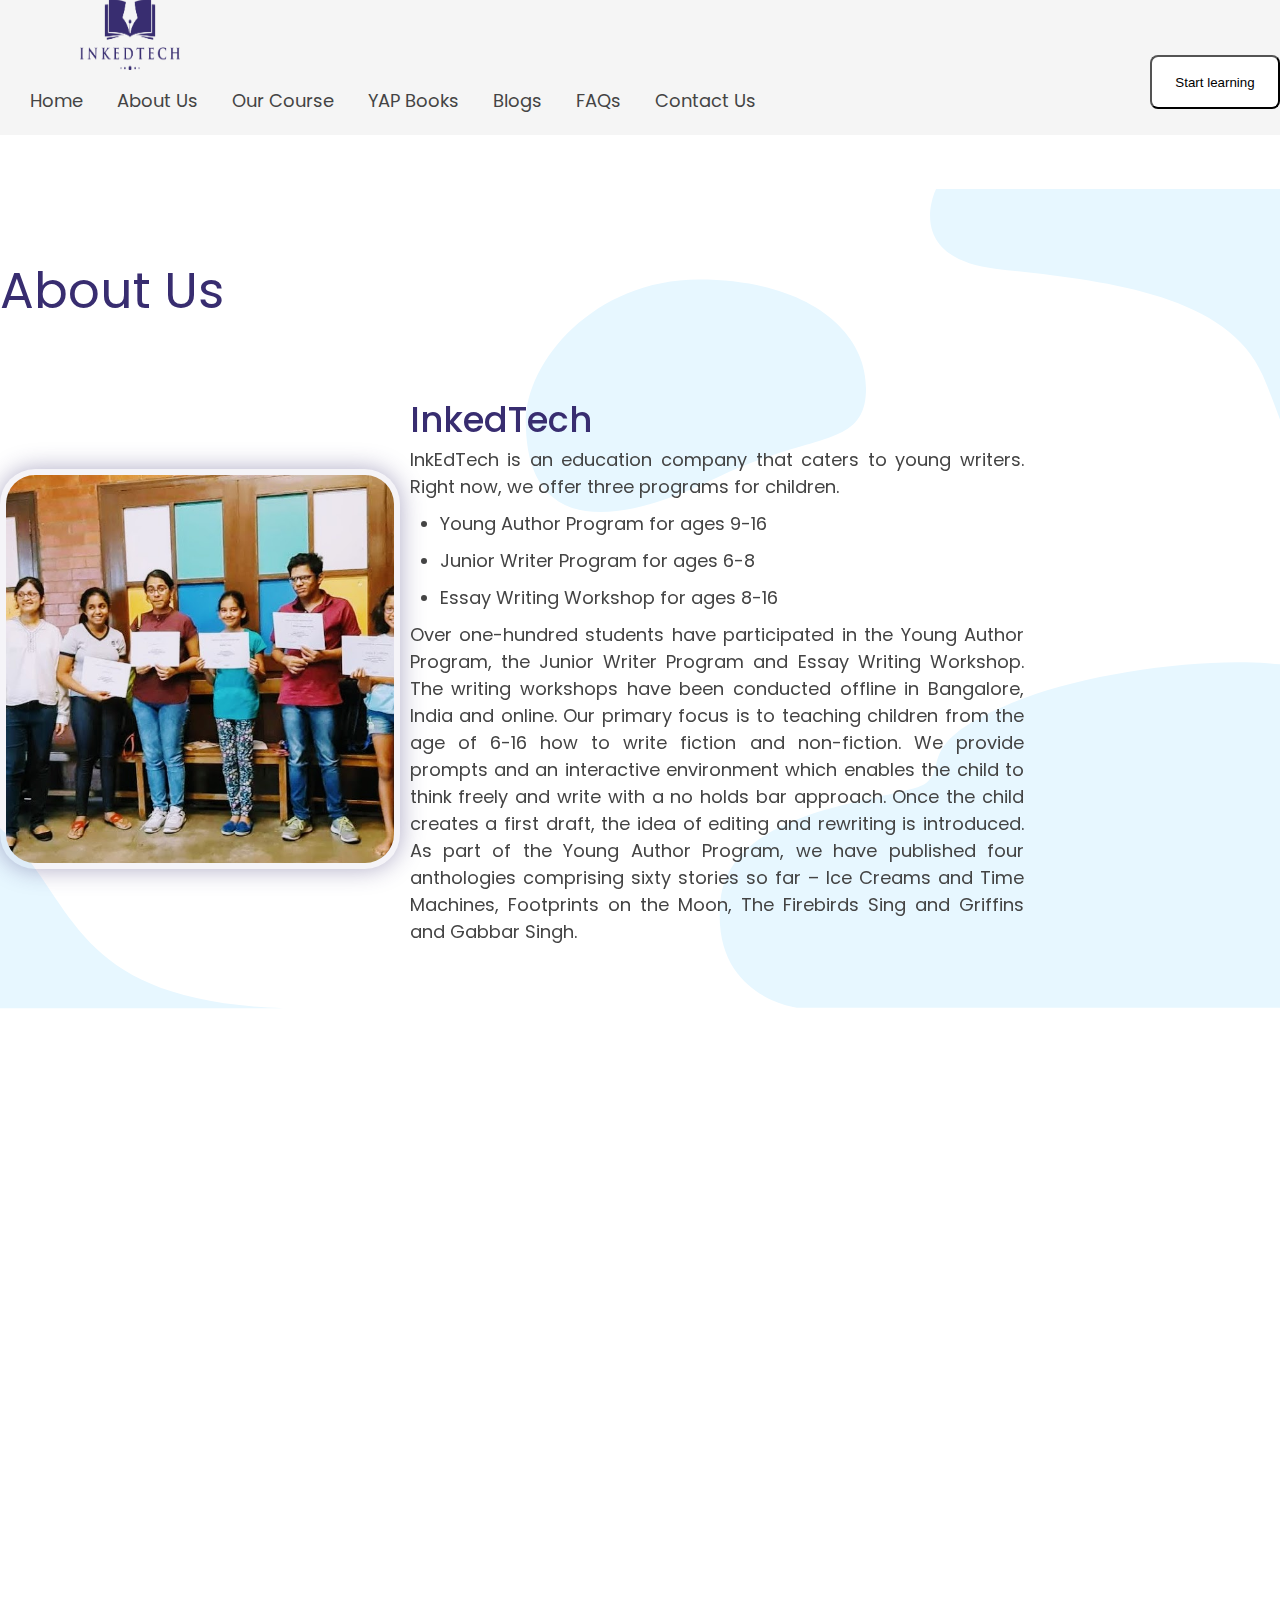
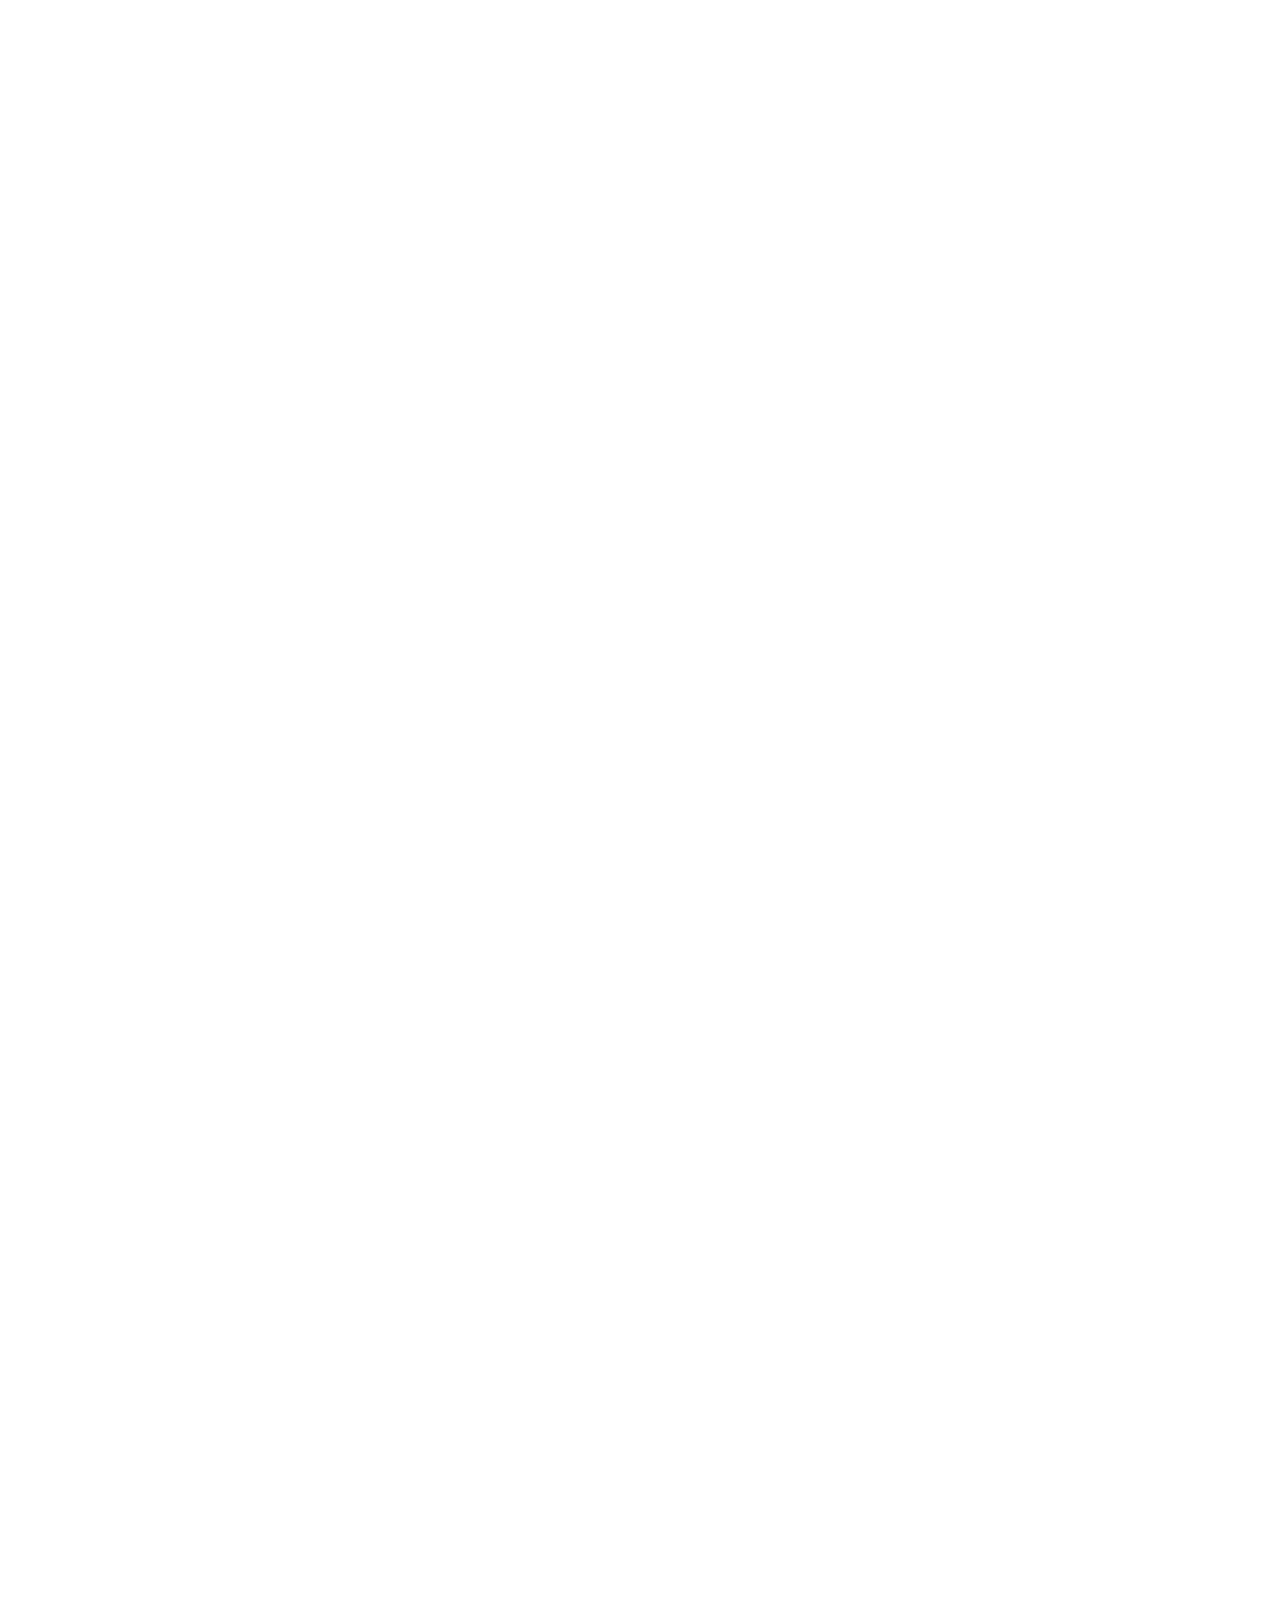
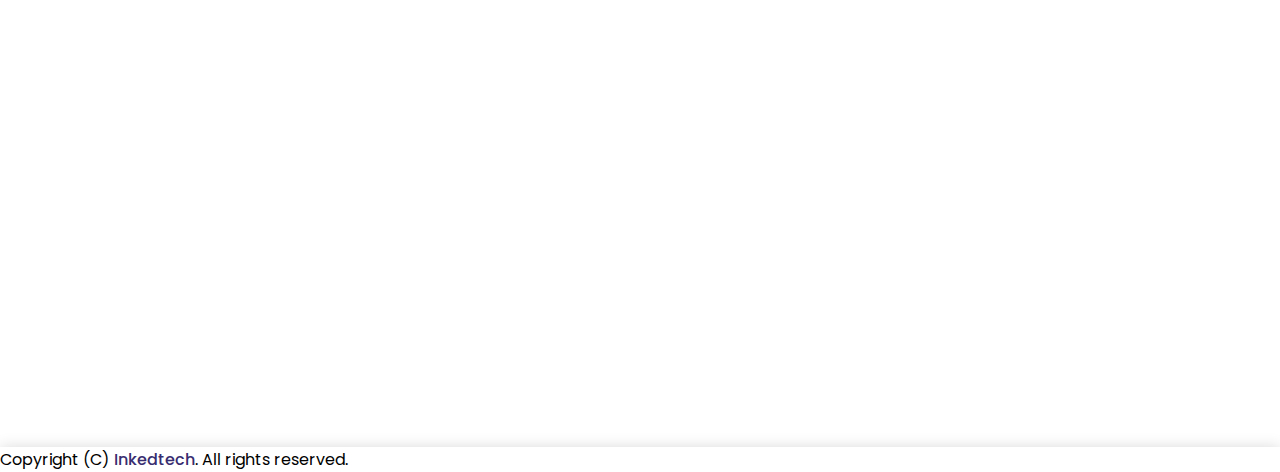
<file: aboutus.html>
<!DOCTYPE html>
<html lang="en">
    <head>
        <meta charset="UTF-8" />
        <meta http-equiv="X-UA-Compatible" content="IE=edge" />
        <meta name="viewport" content="width=device-width, initial-scale=1.0" />

        <link
            href="https://unpkg.com/aos@2.3.1/dist/aos.css"
            rel="stylesheet"
        />
        <!-- Font Awesome -->
        <link
            href="https://cdnjs.cloudflare.com/ajax/libs/font-awesome/5.10.0/css/all.min.css"
            rel="stylesheet"
        />
        <!-- Bootstrap -->
        <!-- CSS only -->
        <link
            href="https://cdn.jsdelivr.net/npm/bootstrap@5.2.2/dist/css/bootstrap.min.css"
            rel="stylesheet"
            integrity="sha384-Zenh87qX5JnK2Jl0vWa8Ck2rdkQ2Bzep5IDxbcnCeuOxjzrPF/et3URy9Bv1WTRi"
            crossorigin="anonymous"
        />
        <!-- JavaScript Bundle with Popper -->
        <script
            defer
            src="https://cdn.jsdelivr.net/npm/bootstrap@5.2.2/dist/js/bootstrap.bundle.min.js"
            integrity="sha384-OERcA2EqjJCMA+/3y+gxIOqMEjwtxJY7qPCqsdltbNJuaOe923+mo//f6V8Qbsw3"
            crossorigin="anonymous"
        ></script>
        <link
            rel="stylesheet"
            href="https://cdn.jsdelivr.net/npm/swiper/swiper-bundle.min.css"
        />

        <!-- Custom styling -->

        <link rel="stylesheet" href="css/style.css" />

        <title>Inkedtech's About Us</title>
    </head>
    <body>
        <div class="container-fluid">
            <div class="row abc">
                <div class="col-md-3">
                    <a class="navbar-brand" href="index.html">
                        <img
                            src="./assests/Inkedtech Logo.png"
                            alt="Logo"
                            width="100"
                            height="70"
                            class="d-inline-block align-text-center logo"
                        />
                    </a>
    
                </div>
                <div class="col-md-9">
                    <ul>
                        <li><a class="tag" href="home.html">Home</a></li>
                        <li><a class="tag" href="aboutus.html">About Us</a></li>
                        <!-- <li><a href="aboutus.html">About Us</a></li> -->
                        <li><a class="tag" href="course.html">Our Course</a></li>
                        <li><a class="tag" href="yap.html">YAP Books</a></li>
                        <li><a class="tag" href="blogs.html">Blogs</a></li>
                        <li><a class="tag" href="FAQs.html">FAQs</a></li>
                        <li><a class="tag" href="contact.html">Contact Us</a></li>
                    </ul>
                    

                </div>
            </div>
        </div>
        <button class="btn1" type="submit">
            Start learning
        </button>
       
        <!-- Navbar ends -->
        <div id="design">
            <!-- About us -->
            <section id="aboutus">
                <div class="container mb-5">
                    <div
                        data-aos="fade-up"
                        data-aos-duration="1000"
                        class="text-center h1 car-main"
                        style="color: var(--primary-color)"
                    >
                        About
                        <span style="color: var(--primary-color)">Us</span>
                    </div>
                </div>

                <div class="container aboutus-conatiner">
                    <div
                        data-aos="fade-right"
                        data-aos-duration="1000"
                        class="left-side"
                    >
                        <div class="aboutus-image">
                            <img src="./assests/ABOUT US.jpg" alt="" />
                        </div>
                    </div>
                    <div
                        data-aos="fade-left"
                        data-aos-duration="1000"
                        class="right-side"
                    >
                        <div class="aboutus-text">
                            <div class="aboutus-heading">
                                <span style="color: var(--primary-color)"
                                    >InkedTech</span
                                >
                            </div>
                            <div class="aboutus-subheading">
                                InkEdTech is an education company that caters to
                                young writers. Right now, we offer three
                                programs for children.
                                <li>Young Author Program for ages 9-16</li>
                                <li>Junior Writer Program for ages 6-8</li>
                                <li>Essay Writing Workshop for ages 8-16</li>

                                Over one-hundred students have participated in
                                the Young Author Program, the Junior Writer
                                Program and Essay Writing Workshop. The writing
                                workshops have been conducted offline in
                                Bangalore, India and online. Our primary focus
                                is to teaching children from the age of 6-16 how
                                to write fiction and non-fiction. We provide
                                prompts and an interactive environment which
                                enables the child to think freely and write with
                                a no holds bar approach. Once the child creates
                                a first draft, the idea of editing and rewriting
                                is introduced. As part of the Young Author
                                Program, we have published four anthologies
                                comprising sixty stories so far – Ice Creams and
                                Time Machines, Footprints on the Moon, The
                                Firebirds Sing and Griffins and Gabbar Singh.
                            </div>
                        </div>
                    </div>
                </div>
            </section>
            <!-- About us ends -->

            <!-- Team and Teachers -->
            <section id="team">
                <div class="container my-5">
                    <div
                        data-aos="fade-up"
                        data-aos-duration="1000"
                        class="text-center h1 car-main"
                        style="color: var(--primary-color)"
                    >
                        Founder and Mentor
                        <!-- <span style="color: var(--primary-color)">and</span> -->
                    </div>
                </div>
                <div class="container aboutus-conatiner teamcontainer">
                    <div
                        data-aos="fade-left"
                        data-aos-duration="1000"
                        class="left-side"
                    >
                        <div class="aboutus-image">
                            <img src="./assests/Founder Photo.jpg" alt="" />
                        </div>
                    </div>
                    <div
                        data-aos="fade-right"
                        data-aos-duration="1000"
                        class="right-side"
                    >
                        <div class="aboutus-text">
                            <div class="aboutus-heading">
                                <span style="color: var(--primary-color)"
                                    >Neelima Vinod</span
                                >
                            </div>
                            <div class="aboutus-subheading">
                                Neelima has over a decade of experience in all
                                things writing. She has written two books - a
                                paranormal romance novella called Unsettled
                                where she bridges the gap between fiction and
                                poetry and A Complete Guide to Job Placement, a
                                book for students who are moving out of the
                                campus to the corporate world. She holds an M.
                                Phil degree and is alumna at the University of
                                East Anglia (UEA) Creative Writing Workshop.
                            </div>
                        </div>
                    </div>
                </div>
            </section>
            <!-- Team and Teachers ends -->

            <!-- Why us -->
            <section id="whyus">
                <div class="container mb-5">
                    <div
                        data-aos="fade-up"
                        data-aos-duration="1000"
                        class="text-center h1 car-main"
                        style="color: var(--primary-color)"
                    >
                        Our Approach
                    </div>
                </div>
                <div class="container aboutus-conatiner">
                    <div
                        data-aos="fade-right"
                        data-aos-duration="1000"
                        class="left-side"
                    >
                        <div class="aboutus-image">
                            <img
                                src="./assests/Our approach Image.jpg"
                                alt=""
                            />
                        </div>
                    </div>
                    <div
                        data-aos="fade-left"
                        data-aos-duration="1000"
                        class="right-side"
                    >
                        <div class="aboutus-text">
                            <div class="aboutus-heading">
                                <span style="color: var(--primary-color)"
                                    >Why write fiction and non-fiction with
                                    InkedTech?</span
                                >
                            </div>
                            <div class="aboutus-subheading">
                                We believe that writing is fun and can be
                                nurtured. Like any other artistic process,
                                writing is learned by doing and during the span
                                of our sessions we provide an overview of the
                                writing process, also providing space and time
                                to apply what they have learned. We provide:
                                <li>Prompts</li>
                                <li>
                                    Encouragement (possible publication in case
                                    of fiction writing programs)
                                </li>
                                <li>Interactive Online Learning Environment</li>
                                <li>Opportunity to learn by example</li>
                                <li>
                                    Plotting tips and a structured approach to
                                    writing stories and essays
                                </li>
                                <li>Introduction to critique</li>
                                Potential needs to be nurtured and that’s what
                                we do at InkEdTech. We provide the spark needed
                                for the long journey of writing ahead!
                            </div>
                        </div>
                    </div>
                </div>
            </section>

            <!-- Why us end -->
        </div>
        <!-- Join us -->
        <section data-aos="zoom-in" data-aos-duration="1000" id="joinus">
            <div class="box">
                <div class="left-box">
                    <div class="text-container">
                        <div class="join-heading">Join us by Subscribing</div>
                        <div class="join-subheading">
                            Subscribe to our newsletter to get latest updates.
                        </div>
                    </div>
                </div>
                <div class="right-box">
                    <div class="input-box">
                        <input
                            type="email"
                            placeholder="Example: example@email.com"
                            name=""
                            id=""
                        />
                    </div>
                    <div class="btn-box">
                        <button class="btn btn-custom2" type="button">
                            Subscribe
                        </button>
                    </div>
                </div>
            </div>
        </section>
        <!-- Join us ends -->

        <!-- Footer -->
        <section id="contactus">
            <div class="container mb-4">
                <div
                    data-aos="fade-up"
                    data-aos-duration="1000"
                    class="text-center h1 car-main"
                    style="color: var(--black)"
                >
                    Contact
                    <span style="color: var(--primary-color)">Us</span>
                </div>
            </div>
            <div class="boxcontact">
                <div class="left-box">
                    <div class="text-container">
                        <div class="phone mb-sm-2 mb-lg-3">
                            <div class="contact-container">
                                <!-- <div class="color-diff">
                                    <i
                                        class="fa fa-phone"
                                        style="transform: rotate(90deg)"
                                    ></i>
                                </div> -->

                                <!-- <div class="inner-contact">
                                    <div class="color-diff">Call us</div>
                                    <div class="text-diff">+91 987654321</div>
                                </div> -->
                            </div>
                        </div>
                        <div
                            data-aos="fade-right"
                            data-aos-duration="1000"
                            class="email mb-sm-2 mb-lg-3"
                        >
                            <div class="contact-container">
                                <div class="color-diff">
                                    <i class="fa fa-mail-bulk"></i>
                                </div>

                                <div class="inner-contact">
                                    <div class="color-diff">Email</div>
                                    <div class="text-diff">
                                        InkedTech@email.com
                                    </div>
                                </div>
                            </div>
                        </div>
                        <div
                            data-aos="fade-right"
                            data-aos-duration="1000"
                            class="address"
                        >
                            <div class="contact-container">
                                <div class="color-diff">
                                    <i class="fa fa-address-book"></i>
                                </div>

                                <div class="inner-contact">
                                    <div class="color-diff">Address</div>
                                    <div class="text-diff">
                                        Lorem ipsum, Lorem ipsum dolor,Lorem
                                        ipsum,lorem,Lorem ipsum.
                                    </div>
                                </div>
                            </div>
                        </div>
                    </div>
                </div>

                <div
                    data-aos="fade-left"
                    data-aos-duration="1000"
                    class="right-box"
                >
                    <div class="dropmessage">
                        Drop your information here. We'll get back to you
                    </div>
                    <form action="">
                        <div class="input-box">
                            <input
                                type="text"
                                placeholder="Full name"
                                name=""
                                id=""
                            />
                            <input
                                type="tel"
                                placeholder="Your phone number"
                                name=""
                                id=""
                            />
                            <textarea
                                name="Message"
                                id=""
                                placeholder="Drop your message here"
                                cols="100"
                            ></textarea>
                        </div>
                        <div class="btn-box">
                            <button class="btn btn-custom2" type="button">
                                Submit
                            </button>
                        </div>
                    </form>
                </div>
            </div>
        </section>
        <!-- Contact us ends-->

        <!-- Footer -->
        <footer class="text-center py-4 shadow-xl footer">
            <div>
                Copyright (C)
                <span style="color: var(--primary-color); font-weight: 500"
                    >Inkedtech</span
                >. All rights reserved.
            </div>
        </footer>
        <!-- Footer Ends-->
        <script src="https://cdn.jsdelivr.net/npm/swiper/swiper-bundle.min.js"></script>

        <!-- aos -->
        <script src="https://unpkg.com/aos@next/dist/aos.js"></script>
        <script>
            AOS.init({
                once: true,
            });
        </script>

        <!-- Custom Js -->
        <script src="./js/main.js"></script>
    </body>
</html>
</file>
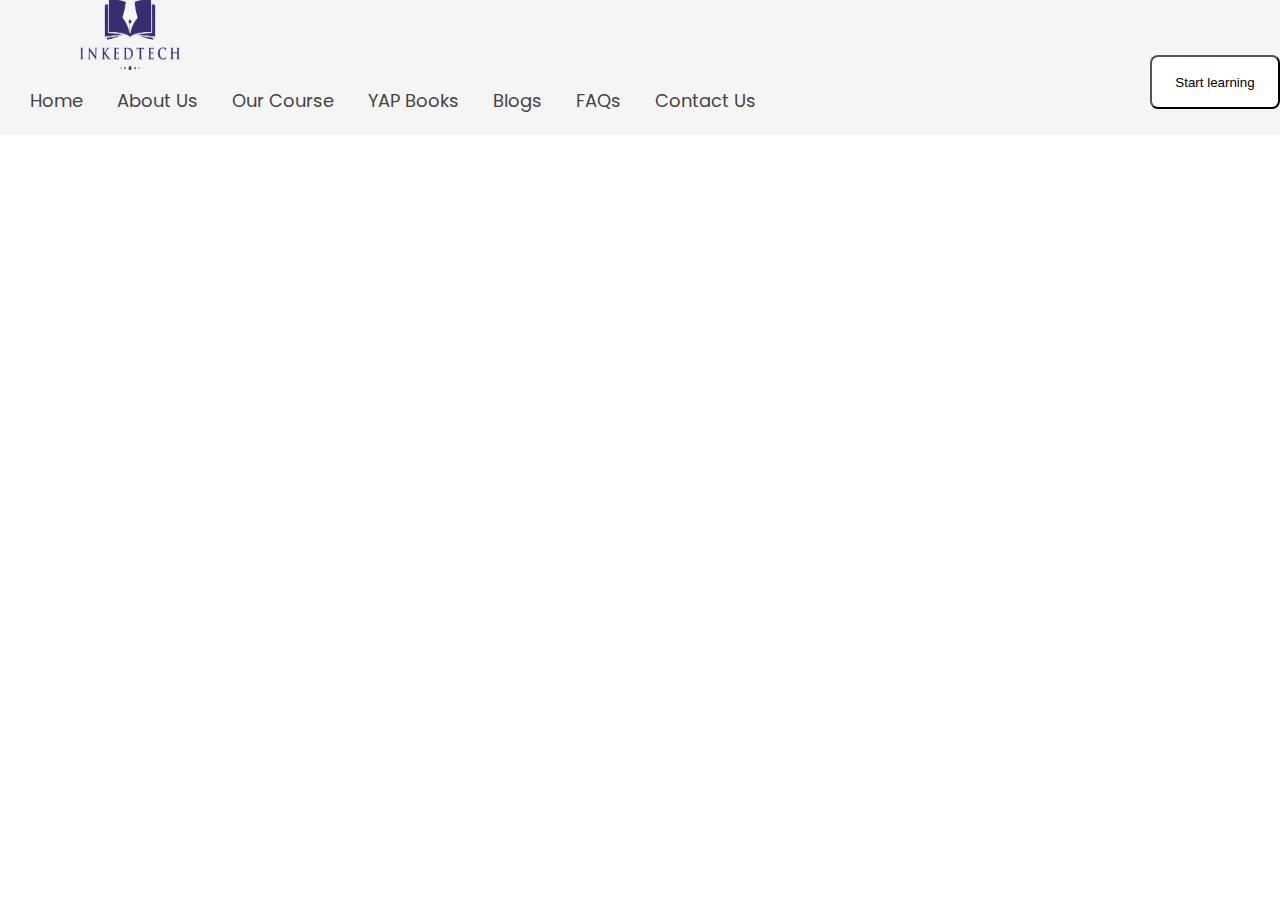
<file: blogs.html>
<!DOCTYPE html>
<html lang="en">
    <head>
        <meta charset="UTF-8" />
        <meta http-equiv="X-UA-Compatible" content="IE=edge" />
        <meta name="viewport" content="width=device-width, initial-scale=1.0" />

        <link href="https://unpkg.com/aos@2.3.1/dist/aos.css" rel="stylesheet">


        <!-- Font Awesome -->
        <link
            href="https://cdnjs.cloudflare.com/ajax/libs/font-awesome/5.10.0/css/all.min.css"
            rel="stylesheet"
        />

        <!-- Bootstrap -->
        <!-- CSS only -->
        <link
            href="https://cdn.jsdelivr.net/npm/bootstrap@5.2.2/dist/css/bootstrap.min.css"
            rel="stylesheet"
            integrity="sha384-Zenh87qX5JnK2Jl0vWa8Ck2rdkQ2Bzep5IDxbcnCeuOxjzrPF/et3URy9Bv1WTRi"
            crossorigin="anonymous"
        />
        <!-- JavaScript Bundle with Popper -->
        <script
            defer
            src="https://cdn.jsdelivr.net/npm/bootstrap@5.2.2/dist/js/bootstrap.bundle.min.js"
            integrity="sha384-OERcA2EqjJCMA+/3y+gxIOqMEjwtxJY7qPCqsdltbNJuaOe923+mo//f6V8Qbsw3"
            crossorigin="anonymous"
        ></script>

        <!-- Link Swiper's CSS -->
        <link
            rel="stylesheet"
            href="https://cdn.jsdelivr.net/npm/swiper/swiper-bundle.min.css"
        />

        <!-- Custom styling -->
        <link rel="stylesheet" href="css/style.css" />

        <title>Inkedtech course details</title>
    </head>
    <body>
        <!-- arrow -->
        <div class="container-fluid">
            <div class="row abc">
                <div class="col-md-3">
                    <a class="navbar-brand" href="index.html">
                        <img
                            src="./assests/Inkedtech Logo.png"
                            alt="Logo"
                            width="100"
                            height="70"
                            class="d-inline-block align-text-center logo"
                        />
                    </a>
    
                </div>
                <div class="col-md-9">
                    <ul>
                        <li><a class="tag" href="home.html">Home</a></li>
                        <li><a class="tag" href="aboutus.html">About Us</a></li>
                        <!-- <li><a href="aboutus.html">About Us</a></li> -->
                        <li><a class="tag" href="course.html">Our Course</a></li>
                        <li><a class="tag" href="yap.html">YAP Books</a></li>
                        <li><a class="tag" href="blogs.html">Blogs</a></li>
                        <li><a class="tag" href="FAQs.html">FAQs</a></li>
                        <li><a class="tag" href="contact.html">Contact Us</a></li>
                    </ul>
                    

                </div>
            </div>
        </div>
        <button class="btn1" type="submit">
            Start learning
        </button>
</file>
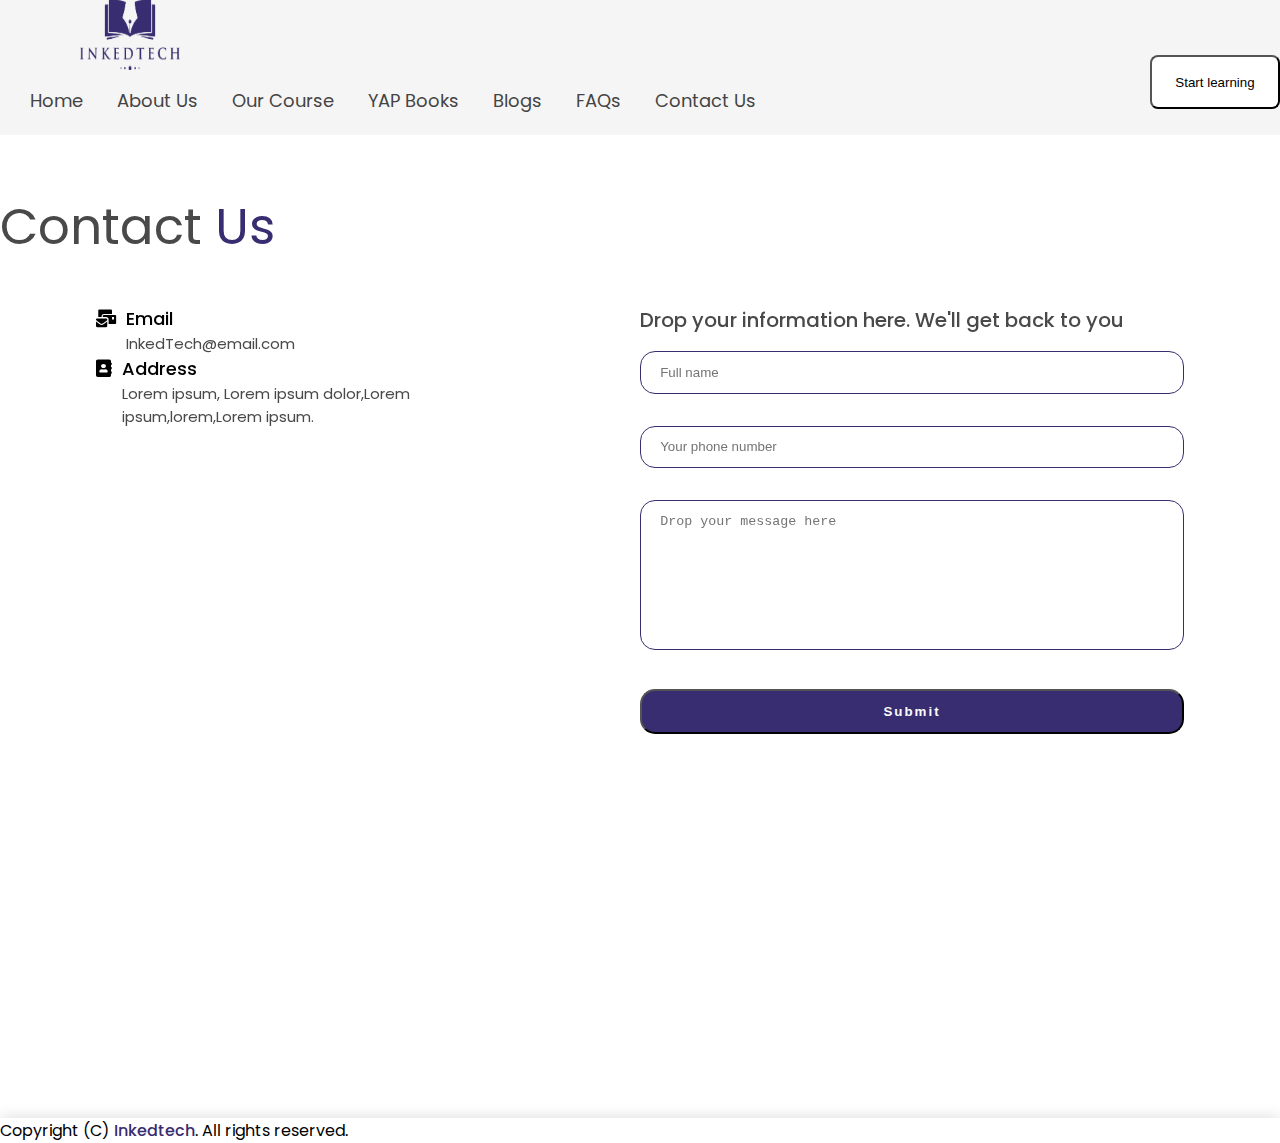
<file: contact.html>
<!DOCTYPE html>
<html lang="en">
    <head>
        <meta charset="UTF-8" />
        <meta http-equiv="X-UA-Compatible" content="IE=edge" />
        <meta name="viewport" content="width=device-width, initial-scale=1.0" />

        <link href="https://unpkg.com/aos@2.3.1/dist/aos.css" rel="stylesheet">

        <!-- Font Awesome -->
        <link
            href="https://cdnjs.cloudflare.com/ajax/libs/font-awesome/5.10.0/css/all.min.css"
            rel="stylesheet"
        />

        <!-- Bootstrap -->
        <!-- CSS only -->
        <link
            href="https://cdn.jsdelivr.net/npm/bootstrap@5.2.2/dist/css/bootstrap.min.css"
            rel="stylesheet"
            integrity="sha384-Zenh87qX5JnK2Jl0vWa8Ck2rdkQ2Bzep5IDxbcnCeuOxjzrPF/et3URy9Bv1WTRi"
            crossorigin="anonymous"
        />
        <!-- JavaScript Bundle with Popper -->
        <script
            defer
            src="https://cdn.jsdelivr.net/npm/bootstrap@5.2.2/dist/js/bootstrap.bundle.min.js"
            integrity="sha384-OERcA2EqjJCMA+/3y+gxIOqMEjwtxJY7qPCqsdltbNJuaOe923+mo//f6V8Qbsw3"
            crossorigin="anonymous"
        ></script>

        <link
        rel="stylesheet"
        href="https://cdn.jsdelivr.net/npm/swiper/swiper-bundle.min.css"
    />

        <!-- Custom styling -->
        <link rel="stylesheet" href="css/style.css" />

        <title>Inkedtech's Contact</title>
    </head>
    <body>
        <div class="container-fluid">
            <div class="row abc">
                <div class="col-md-3">
                    <a class="navbar-brand" href="index.html">
                        <img
                            src="./assests/Inkedtech Logo.png"
                            alt="Logo"
                            width="100"
                            height="70"
                            class="d-inline-block align-text-center logo"
                        />
                    </a>
    
                </div>
                <div class="col-md-9">
                    <ul>
                        <li><a class="tag" href="home.html">Home</a></li>
                        <li><a class="tag" href="aboutus.html">About Us</a></li>
                        <!-- <li><a href="aboutus.html">About Us</a></li> -->
                        <li><a class="tag" href="course.html">Our Course</a></li>
                        <li><a class="tag" href="yap.html">YAP Books</a></li>
                        <li><a class="tag" href="blogs.html">Blogs</a></li>
                        <li><a class="tag" href="FAQs.html">FAQs</a></li>
                        <li><a class="tag" href="contact.html">Contact Us</a></li>
                    </ul>
                    

                </div>
            </div>
        </div>
        <button class="btn1" type="submit">
            Start learning
        </button>
        <!-- arrow -->
       
        <!-- Navbar ends -->

        <!-- Contact us -->
        <section id="contactus">
            <div class="container mb-4">
                <div  data-aos="fade-up"
                data-aos-delay="50"
                data-aos-duration="1000"
                    class="text-center h1 car-main"
                    style="color: var(--black)"
                >
                    Contact
                    <span style="color: var(--primary-color)">Us</span>
                </div>
            </div>
            <div class="boxcontact">
                <div class="left-box">
                    <div class="text-container">
                        <div class="phone mb-sm-2 mb-lg-3">
                            <div class="contact-container">
                                <!-- <div class="color-diff">
                                    <i
                                        class="fa fa-phone"
                                        style="transform: rotate(90deg)"
                                    ></i>
                                </div>

                                <div class="inner-contact">
                                    <div class="color-diff">Call us</div>
                                    <div class="text-diff">+91 987654321</div>
                                </div> -->
                            </div>
                        </div>
                        <div  data-aos="fade-right"
        data-aos-delay="50"
        data-aos-duration="1000" class="email mb-sm-2 mb-lg-3">
                            <div class="contact-container">
                                <div class="color-diff">
                                    <i class="fa fa-mail-bulk"></i>
                                </div>

                                <div class="inner-contact">
                                    <div class="color-diff">Email</div>
                                    <div class="text-diff">
                                        InkedTech@email.com
                                    </div>
                                </div>
                            </div>
                        </div>
                        <div  data-aos="fade-right"
        data-aos-delay="50"
        data-aos-duration="1000" class="address">
                            <div class="contact-container">
                                <div class="color-diff">
                                    <i class="fa fa-address-book"></i>
                                </div>

                                <div class="inner-contact">
                                    <div class="color-diff">Address</div>
                                    <div class="text-diff">
                                        Lorem ipsum, Lorem ipsum dolor,Lorem
                                        ipsum,lorem,Lorem ipsum.
                                    </div>
                                </div>
                            </div>
                        </div>
                    </div>
                </div>

                <div  data-aos="fade-left"
                data-aos-delay="50"
                data-aos-duration="1000" class="right-box">
                    <div class="dropmessage">
                        Drop your information here. We'll get back to you
                    </div>
                    <form action="">
                        <div class="input-box">
                            <input
                                type="text"
                                placeholder="Full name"
                                name=""
                                id=""
                            />
                            <input
                                type="tel"
                                placeholder="Your phone number"
                                name=""
                                id=""
                            />
                            <textarea
                                name="Message"
                                id=""
                                placeholder="Drop your message here"
                                cols="100"
                            ></textarea>
                        </div>
                        <div class="btn-box">
                            <button class="btn btn-custom2" type="button">
                                Submit
                            </button>
                        </div>
                    </form>
                </div>
            </div>
        </section>
        <!-- Contact us ends-->

        <!-- Join us -->
        <section  data-aos="zoom-in"
        data-aos-delay="50"
        data-aos-duration="1000" id="joinus">
            <div class="box">
                <div class="left-box">
                    <div class="text-container">
                        <div class="join-heading">Join us by Subscribing</div>
                        <div class="join-subheading">
                            Subscribe to our newsletter to get latest updates.
                        </div>
                    </div>
                </div>
                <div class="right-box">
                    <div class="input-box">
                        <input
                            type="email"
                            placeholder="Example: example@email.com"
                            name=""
                            id=""
                        />
                    </div>
                    <div class="btn-box">
                        <button class="btn btn-custom2" type="button">
                            Subscribe
                        </button>
                    </div>
                </div>
            </div>
        </section>
        <!-- Join us ends -->

        <!-- Footer -->
        <footer class="text-center py-4 shadow-xl footer">
            <div>
                Copyright (C)
                <span style="color: var(--primary-color); font-weight: 500"
                    >Inkedtech</span
                >. All rights reserved.
            </div>
        </footer>
        <!-- Footer Ends-->
        <!-- Custom Js -->
        <script src="https://cdn.jsdelivr.net/npm/swiper/swiper-bundle.min.js"></script>

        <!-- aos -->
        <script src="https://unpkg.com/aos@next/dist/aos.js"></script>
        <script>
            AOS.init({
                once: true,
            });
        </script>

        <!-- Custom Js -->
        <script src="./js/main.js"></script>
    </body>
</html>
</file>
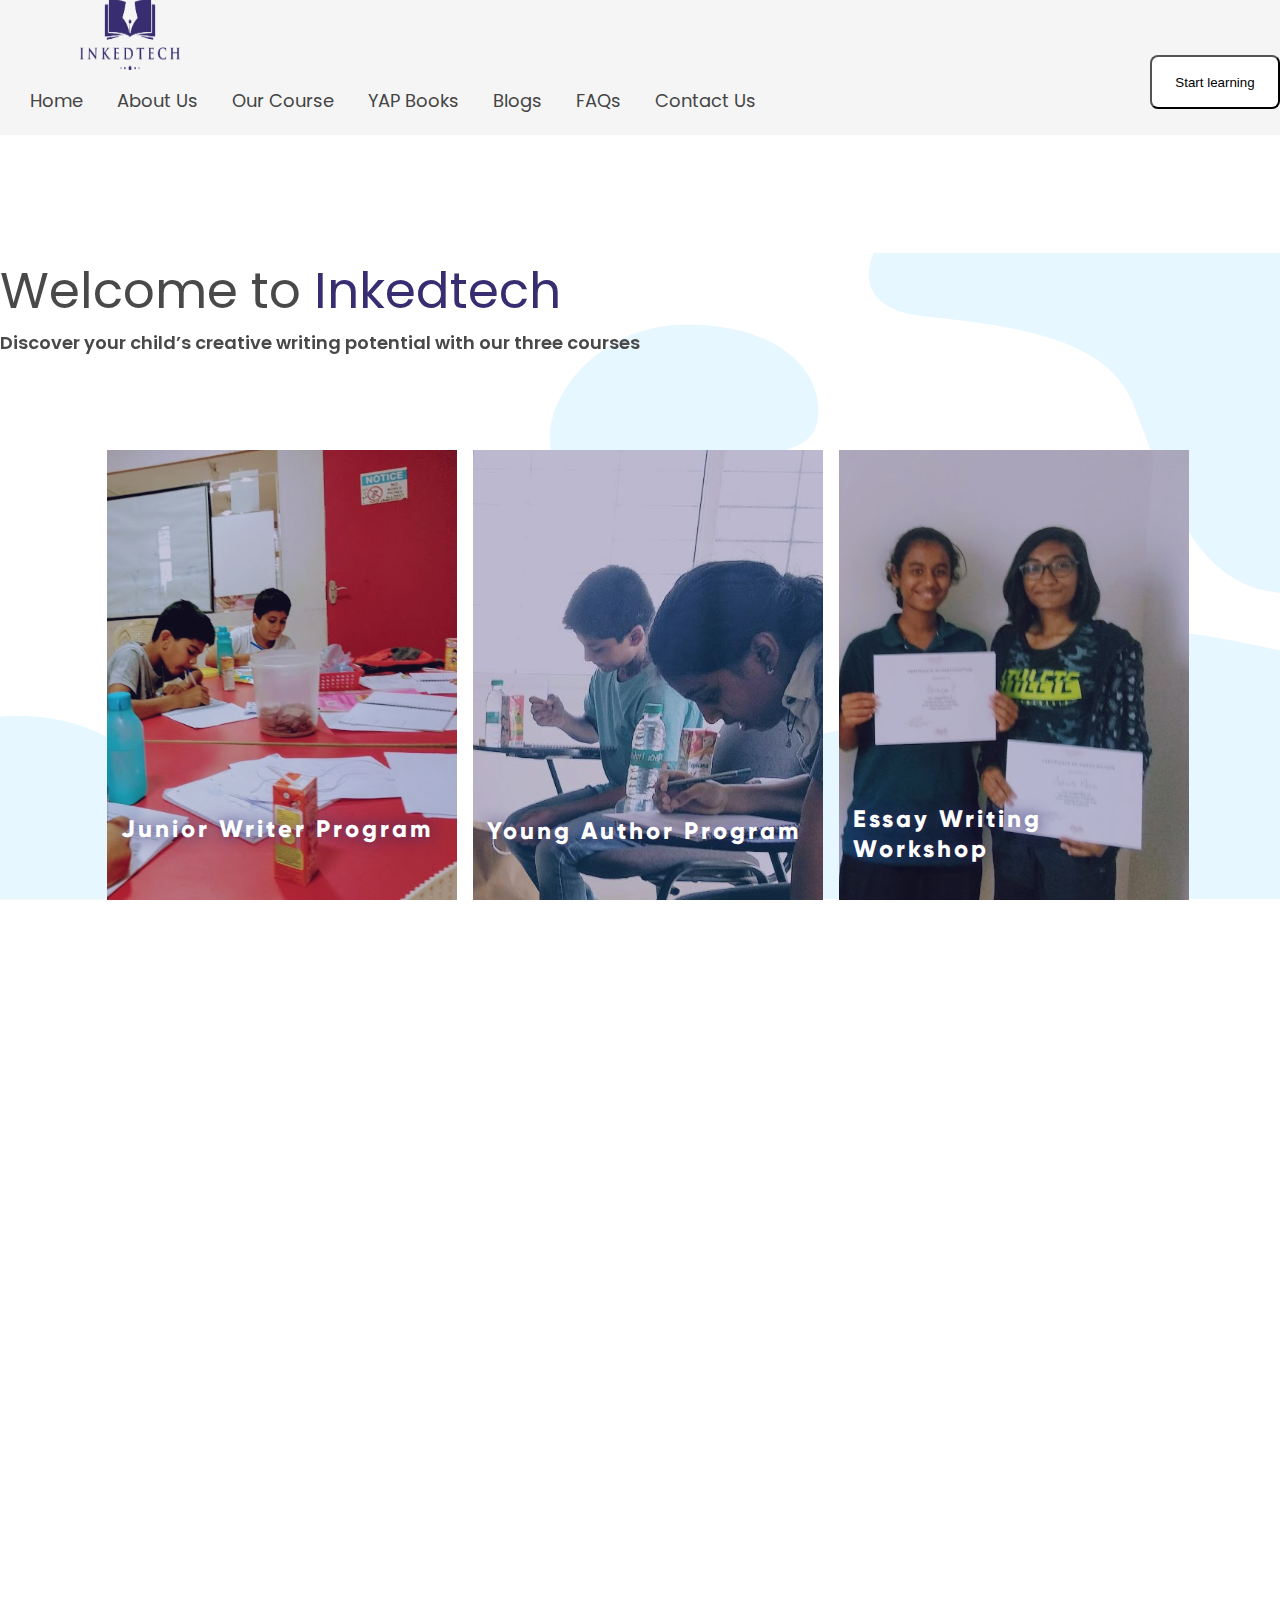
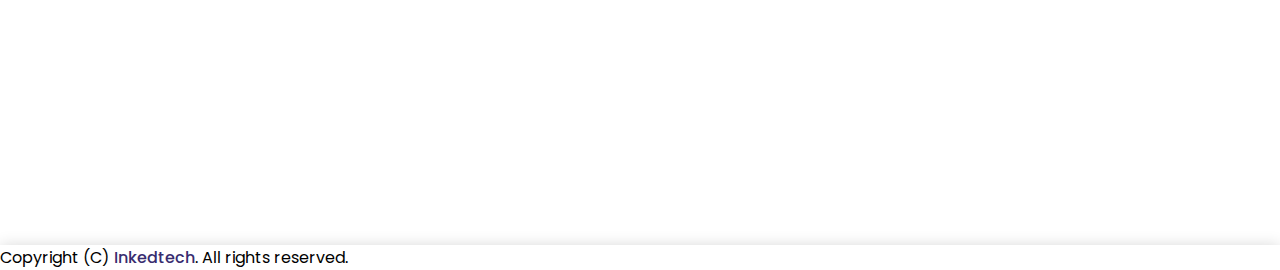
<file: course.html>
<!DOCTYPE html>
<html lang="en">
    <head>
        <meta charset="UTF-8" />
        <meta http-equiv="X-UA-Compatible" content="IE=edge" />
        <meta name="viewport" content="width=device-width, initial-scale=1.0" />

        <link
            href="https://unpkg.com/aos@2.3.1/dist/aos.css"
            rel="stylesheet"
        />

        <!-- <link rel="stylesheet" href="https://unpkg.com/aos@next/dist/aos.css" /> -->

        <!-- Font Awesome -->
        <link
            href="https://cdnjs.cloudflare.com/ajax/libs/font-awesome/5.10.0/css/all.min.css"
            rel="stylesheet"
        />

        <!-- Bootstrap -->
        <!-- CSS only -->
        <link
            href="https://cdn.jsdelivr.net/npm/bootstrap@5.2.2/dist/css/bootstrap.min.css"
            rel="stylesheet"
            integrity="sha384-Zenh87qX5JnK2Jl0vWa8Ck2rdkQ2Bzep5IDxbcnCeuOxjzrPF/et3URy9Bv1WTRi"
            crossorigin="anonymous"
        />
        <!-- JavaScript Bundle with Popper -->
        <script
            defer
            src="https://cdn.jsdelivr.net/npm/bootstrap@5.2.2/dist/js/bootstrap.bundle.min.js"
            integrity="sha384-OERcA2EqjJCMA+/3y+gxIOqMEjwtxJY7qPCqsdltbNJuaOe923+mo//f6V8Qbsw3"
            crossorigin="anonymous"
        ></script>

        <!-- Link Swiper's CSS -->
        <link
            rel="stylesheet"
            href="https://cdn.jsdelivr.net/npm/swiper/swiper-bundle.min.css"
        />

        <!-- Custom styling -->
        <link rel="stylesheet" href="css/style.css" />

        <title>Inkedtech's Contact</title>
    </head>
    <body>
        <div class="container-fluid">
            <div class="row abc">
                <div class="col-md-3">
                    <a class="navbar-brand" href="index.html">
                        <img
                            src="./assests/Inkedtech Logo.png"
                            alt="Logo"
                            width="100"
                            height="70"
                            class="d-inline-block align-text-center logo"
                        />
                    </a>
    
                </div>
                <div class="col-md-9">
                    <ul>
                        <li><a class="tag" href="home.html">Home</a></li>
                        <li><a class="tag" href="aboutus.html">About Us</a></li>
                        <!-- <li><a href="aboutus.html">About Us</a></li> -->
                        <li><a class="tag" href="course.html">Our Course</a></li>
                        <li><a class="tag" href="yap.html">YAP Books</a></li>
                        <li><a class="tag" href="blogs.html">Blogs</a></li>
                        <li><a class="tag" href="FAQs.html">FAQs</a></li>
                        <li><a class="tag" href="contact.html">Contact Us</a></li>
                    </ul>
                    

                </div>
            </div>
        </div>
        <button class="btn1" type="submit">
            Start learning
        </button>
        <!-- Navbar ends -->

        <!-- Cards -->
        <section id="info">
            <div class="container main-card">
                <div
                    data-aos="fade-up"
                    data-aos-duration="1000"
                    class="text-center h1 car-main"
                    style="color: var(--black)"
                >
                    Welcome to
                    <span style="color: var(--primary-color)">Inkedtech</span>
                </div>
                <div
                    data-aos="fade-up"
                    data-aos-duration="1000"
                    class="text-center card-sub"
                >
                    Discover your child’s creative writing potential with our
                    three courses
                </div>
            </div>

            <div class="container">
                <div class="row gap-md-0 gap-sm-1 gap-lg-2">
                    <!-- <div
                        aos-init
                        aos-animation
                        class="col-lg col-md-6 col-sm-12 mb-sm-2 mb-md-5 aos-init aos-animation"
                        data-aos="fade-up"
                        data-aos-delay="50"
                    >
                        <a href="coursedetails.html">
                            <div class="card cards shadow-cust">
                                <div class="img-cont">
                                    <img src="./assests/bg2.jpg" alt="" />
                                </div>
                                <div class="card-body">
                                    <h5 class="card-title">
                                        Junior Writer Program
                                    </h5>

                                    <p class="card-text">
                                        A creative writing workshop for children
                                        in the age group of 6-8 years. Children
                                        learn about building characters and
                                        create their own illustrations. They
                                        learn the rudimentary aspects of
                                        plotting.
                                    </p>
                                </div>
                            </div>
                        </a>
                    </div> -->
                    <!-- <div
                        class="col-lg col-md-6 col-sm-12 mb-sm-2 mb-md-5"
                        data-aos="fade-up"
                        data-aos-delay="50"
                    >
                        <a href="coursedetails.html">
                            <div class="card cards shadow-cust">
                                <div class="img-cont">
                                    <img src="./assests/bg3.jpg" alt="" />
                                </div>
                                <div class="card-body">
                                    <h5 class="card-title">
                                        Young Author Program
                                    </h5>
                                    <p class="card-text">
                                        A creative writing workshop designed to
                                        teach children in the age range of 9-16
                                        years to write their own stories. Young
                                        writers learn about effective
                                        characterization, world-building and
                                        plotting. Their stories are compiled
                                        into an anthology every year. So far
                                        four anthologies have been published.
                                    </p>
                                </div>
                            </div>
                        </a>
                    </div> -->
                    <!-- <div
                        class="col-lg col-md-6 col-sm-12 mb-sm-2 mb-md-5"
                        data-aos="fade-up"
                        data-aos-delay="50"
                    >
                        <a href="coursedetails.html">
                            <div class="card cards shadow-cust">
                                <div class="img-cont">
                                    <img src="./assests/writng.jpg" alt="" />
                                </div>
                                <div class="card-body">
                                    <h5 class="card-title">
                                        Essay Writing Workshop
                                    </h5>

                                    <p class="card-text">
                                        A non-fiction writing workshop for
                                        children. Children learn about the kinds
                                        of essays, how to organize content, and
                                        create their own write-ups.
                                    </p>
                                </div>
                            </div>
                        </a>
                    </div> -->

                    <div class="allevents">
                        <a href="coursedetails.html">
                            <div
                                data-aos="fade-up"
                                data-aos-duration="1000"
                                class="eve"
                            >
                                <img
                                    src="./assests/Junior Writer Image.jpg"
                                    alt=""
                                />
                                <div class="overlaytxt">
                                    <div class="text02">
                                        <!-- <h4>01</h4> -->
                                        <h2 class="jwp">
                                            Junior Writer Program
                                        </h2>
                                        <p>
                                            The Junior Writer Program (JWP) is
                                            designed for 6-8 -year-olds to
                                            introduce them to characterization
                                            and the idea of plotting.
                                        </p>

                                        <!-- <button class="vmbtn" >View More</button> -->
                                    </div>
                                </div>
                                <!-- <div class="img"> -->
                                <!-- </div> -->
                            </div>
                        </a>
                        <a href="yap.html">
                            <div
                                data-aos="fade-up"
                                data-aos-duration="1000"
                                class="eve"
                            >
                                <img src="./assests/YAP Image.jpg" alt="" />
                                <div class="overlaytxt">
                                    <div class="text02">
                                        <!-- <h4>02</h4> -->
                                        <h2>Young Author Program</h2>
                                        <p>
                                            The Young Author Program is a
                                            Creative Writing Workshop in English
                                            designed to teach children in the
                                            age group of 9 -16 years the nuances
                                            of writing fiction.
                                        </p>
                                        <!-- <button class="vmbtn" >View More</button> -->
                                    </div>
                                </div>
                                <!-- <div class="img"> -->
                                <!-- </div> -->
                            </div>
                        </a>
                        <a href="essaywritting.html">
                            <div
                                data-aos="fade-up"
                                data-aos-duration="1000"
                                class="eve"
                            >
                                <img
                                    src="./assests/Essay Writing Image.jpg"
                                    alt=""
                                />
                                <div class="overlaytxt">
                                    <div class="text02">
                                        <!-- <h4>03</h4> -->
                                        <h2>Essay Writing Workshop</h2>

                                        <p>
                                            The Essay Writing Workshop is a
                                            non-fiction Writing Workshop in
                                            English designed to teach children
                                            in the age group of 8-16 years how
                                            to write a structured essay.
                                        </p>
                                        <!-- <button class="vmbtn" >View More</button> -->
                                    </div>
                                </div>
                                <!-- <div class="img"> -->
                                <!-- </div> -->
                            </div>
                        </a>
                    </div>
                </div>
            </div>
        </section>
        <!-- Cards ends -->

        <!-- Course -->
        <!-- <section id="course">
            <div class="container main-card">
                <div
                    class="text-center h1 car-main"
                    style="color: var(--black)"
                >
                    Our
                    <span style="color: var(--primary-color)">Courses</span>
                </div>
            </div>

            <div class="coursescontainer">
                <a href="#" class="cardcover">
                    <div class="card coursecard">
                        <div class="img-cont2">
                            <img src="./assests/course1.jpeg" alt="" />
                        </div>
                        <div class="card-body">
                            <h5 class="card-title">English Fundamental</h5>
                        </div>
                    </div>
                </a>
                <a href="#" class="cardcover">
                    <div class="card coursecard">
                        <div class="img-cont2">
                            <img src="./assests/course2.jpeg" alt="" />
                        </div>
                        <div class="card-body">
                            <h5 class="card-title">
                                Bussiness professional course
                            </h5>
                        </div>
                    </div>
                </a>
                <a href="#" class="cardcover">
                    <div class="card coursecard">
                        <div class="img-cont2">
                            <img src="./assests/course3.jpeg" alt="" />
                        </div>
                        <div class="card-body">
                            <h5 class="card-title">
                                English for Everyday Use​
                            </h5>
                        </div>
                    </div>
                </a>
                <a href="#" class="cardcover">
                    <div class="card coursecard">
                        <div class="img-cont2">
                            <img src="./assests/course4.jpeg" alt="" />
                        </div>
                        <div class="card-body">
                            <h5 class="card-title">Business Writing Course</h5>
                        </div>
                    </div>
                </a>
                <a href="#" class="cardcover">
                    <div class="card coursecard">
                        <div class="img-cont2">
                            <img src="./assests/course5.jpeg" alt="" />
                        </div>
                        <div class="card-body">
                            <h5 class="card-title">IELTS</h5>
                        </div>
                    </div>
                </a>
                <a href="#" class="cardcover">
                    <div class="card coursecard">
                        <div class="img-cont2">
                            <img src="./assests/course6.jpeg" alt="" />
                        </div>
                        <div class="card-body">
                            <h5 class="card-title">TOEFL</h5>
                        </div>
                    </div>
                </a>
            </div>
        </section> -->
        <!-- Course ends -->

        <!-- Review -->
        <!-- <section id="review">
            <div class="container">
                <div
                    class="text-center h1 car-main"
                    style="color: var(--black)"
                >
                    Customer
                    <span style="color: var(--primary-color)">Review</span>
                </div>
            </div>
            <div class="swiper mySwiper2">
                <div class="swiper-wrapper">
                    <div class="swiper-slide">
                        <div class="slider-overlay1">
                            <div class="row">
                                <div class="col cust-out">
                                    <div class="bottom">
                                        <div class="customer-text">
                                            <h3 class="fas fa-quote-left"></h3>
                                            Lorem ipsum dolor sit, amet
                                            consectetur adipisicing elit.
                                            Consectetur numquam deleniti
                                            incidunt corrupti cum optio
                                            voluptate magni culpa unde sed.
                                        </div>
                                        <hr />
                                        <div class="customer-name">- Erick</div>
                                    </div>
                                </div>
                            </div>
                        </div>
                    </div>
                    <div class="swiper-slide">
                        <div class="slider-overlay1">
                            <div class="row">
                                <div class="col cust-out">
                                    <div class="bottom">
                                        <div class="customer-text">
                                            <h3 class="fas fa-quote-left"></h3>
                                            Lorem ipsum dolor sit, amet
                                            consectetur adipisicing elit.
                                            Consectetur numquam deleniti
                                            incidunt corrupti cum optio
                                            voluptate magni culpa unde sed.
                                        </div>
                                        <hr />
                                        <div class="customer-name">- Agus</div>
                                    </div>
                                </div>
                            </div>
                        </div>
                    </div>
                </div>
                <div class="swiper-pagination"></div>
            </div>
        </section> -->
        <!-- Review Ends -->

        <!-- Join us -->
        <section
            data-aos="zoom-in"
            data-aos-delay="100"
            data-aos-duration="1000"
            id="joinus"
        >
            <div class="box">
                <div class="left-box">
                    <div class="text-container">
                        <div class="join-heading">Join us by Subscribing</div>
                        <div class="join-subheading">
                            Subscribe to our newsletter to get latest updates.
                        </div>
                    </div>
                </div>
                <div class="right-box">
                    <div class="input-box">
                        <input
                            type="email"
                            placeholder="Example: example@email.com"
                            name=""
                            id=""
                        />
                    </div>
                    <div class="btn-box">
                        <button class="btn btn-custom2" type="button">
                            Subscribe
                        </button>
                    </div>
                </div>
            </div>
        </section>
        <!-- Join us ends -->

        <!-- Contact us -->
        <section id="contactus">
            <div class="container mb-4">
                <div
                    data-aos="fade-up"
                    data-aos-delay="100"
                    data-aos-duration="1000"
                    class="text-center h1 car-main"
                    style="color: var(--black)"
                >
                    Contact
                    <span style="color: var(--primary-color)">Us</span>
                </div>
            </div>
            <div class="boxcontact">
                <div class="left-box">
                    <div class="text-container">
                        <div class="phone mb-sm-2 mb-lg-3">
                            <div class="contact-container">
                                <!-- <div class="color-diff">
                                    <i
                                        class="fa fa-phone"
                                        style="transform: rotate(90deg)"
                                    ></i>
                                </div> -->

                                <!-- <div class="inner-contact">
                                    <div class="color-diff">Call us</div>
                                    <div class="text-diff">+91 987654321</div>
                                </div> -->
                            </div>
                        </div>
                        <div
                            data-aos="fade-right"
                            data-aos-delay="100"
                            data-aos-duration="1000"
                            class="email mb-sm-2 mb-lg-3"
                        >
                            <div class="contact-container">
                                <div class="color-diff">
                                    <i class="fa fa-mail-bulk"></i>
                                </div>

                                <div class="inner-contact">
                                    <div class="color-diff">Email</div>
                                    <div class="text-diff">
                                        InkedTech@email.com
                                    </div>
                                </div>
                            </div>
                        </div>
                        <div
                            data-aos="fade-right"
                            data-aos-delay="100"
                            data-aos-duration="1000"
                            class="address"
                        >
                            <div class="contact-container">
                                <div class="color-diff">
                                    <i class="fa fa-address-book"></i>
                                </div>

                                <div class="inner-contact">
                                    <div class="color-diff">Address</div>
                                    <div class="text-diff">
                                        Lorem ipsum, Lorem ipsum dolor,Lorem
                                        ipsum,lorem,Lorem ipsum.
                                    </div>
                                </div>
                            </div>
                        </div>
                    </div>
                </div>

                <div
                    data-aos="fade-left"
                    data-aos-delay="100"
                    data-aos-duration="1000"
                    class="right-box"
                >
                    <div class="dropmessage">
                        Drop your information here. We'll get back to you
                    </div>
                    <form action="">
                        <div class="input-box">
                            <input
                                type="text"
                                placeholder="Full name"
                                name=""
                                id=""
                            />
                            <input
                                type="tel"
                                placeholder="Your phone number"
                                name=""
                                id=""
                            />
                            <textarea
                                name="Message"
                                id=""
                                placeholder="Drop your message here"
                                cols="100"
                            ></textarea>
                        </div>
                        <div class="btn-box">
                            <button class="btn btn-custom2" type="button">
                                Submit
                            </button>
                        </div>
                    </form>
                </div>
            </div>
        </section>
        <!-- Contact us ends-->

        <!-- Footer -->
        <footer class="text-center py-4 shadow-xl footer">
            <div>
                Copyright (C)
                <span style="color: var(--primary-color); font-weight: 500"
                    >Inkedtech</span
                >. All rights reserved.
            </div>
        </footer>
        <!-- Footer Ends-->
        <script src="https://unpkg.com/aos@next/dist/aos.js"></script>
        <script>
            AOS.init({
                once: true,
            });
        </script>

        <!-- Swiper JS -->
        <script src="https://cdn.jsdelivr.net/npm/swiper/swiper-bundle.min.js"></script>

        <!-- Custom Js -->
        <script src="./js/main.js"></script>
    </body>
</html>
</file>
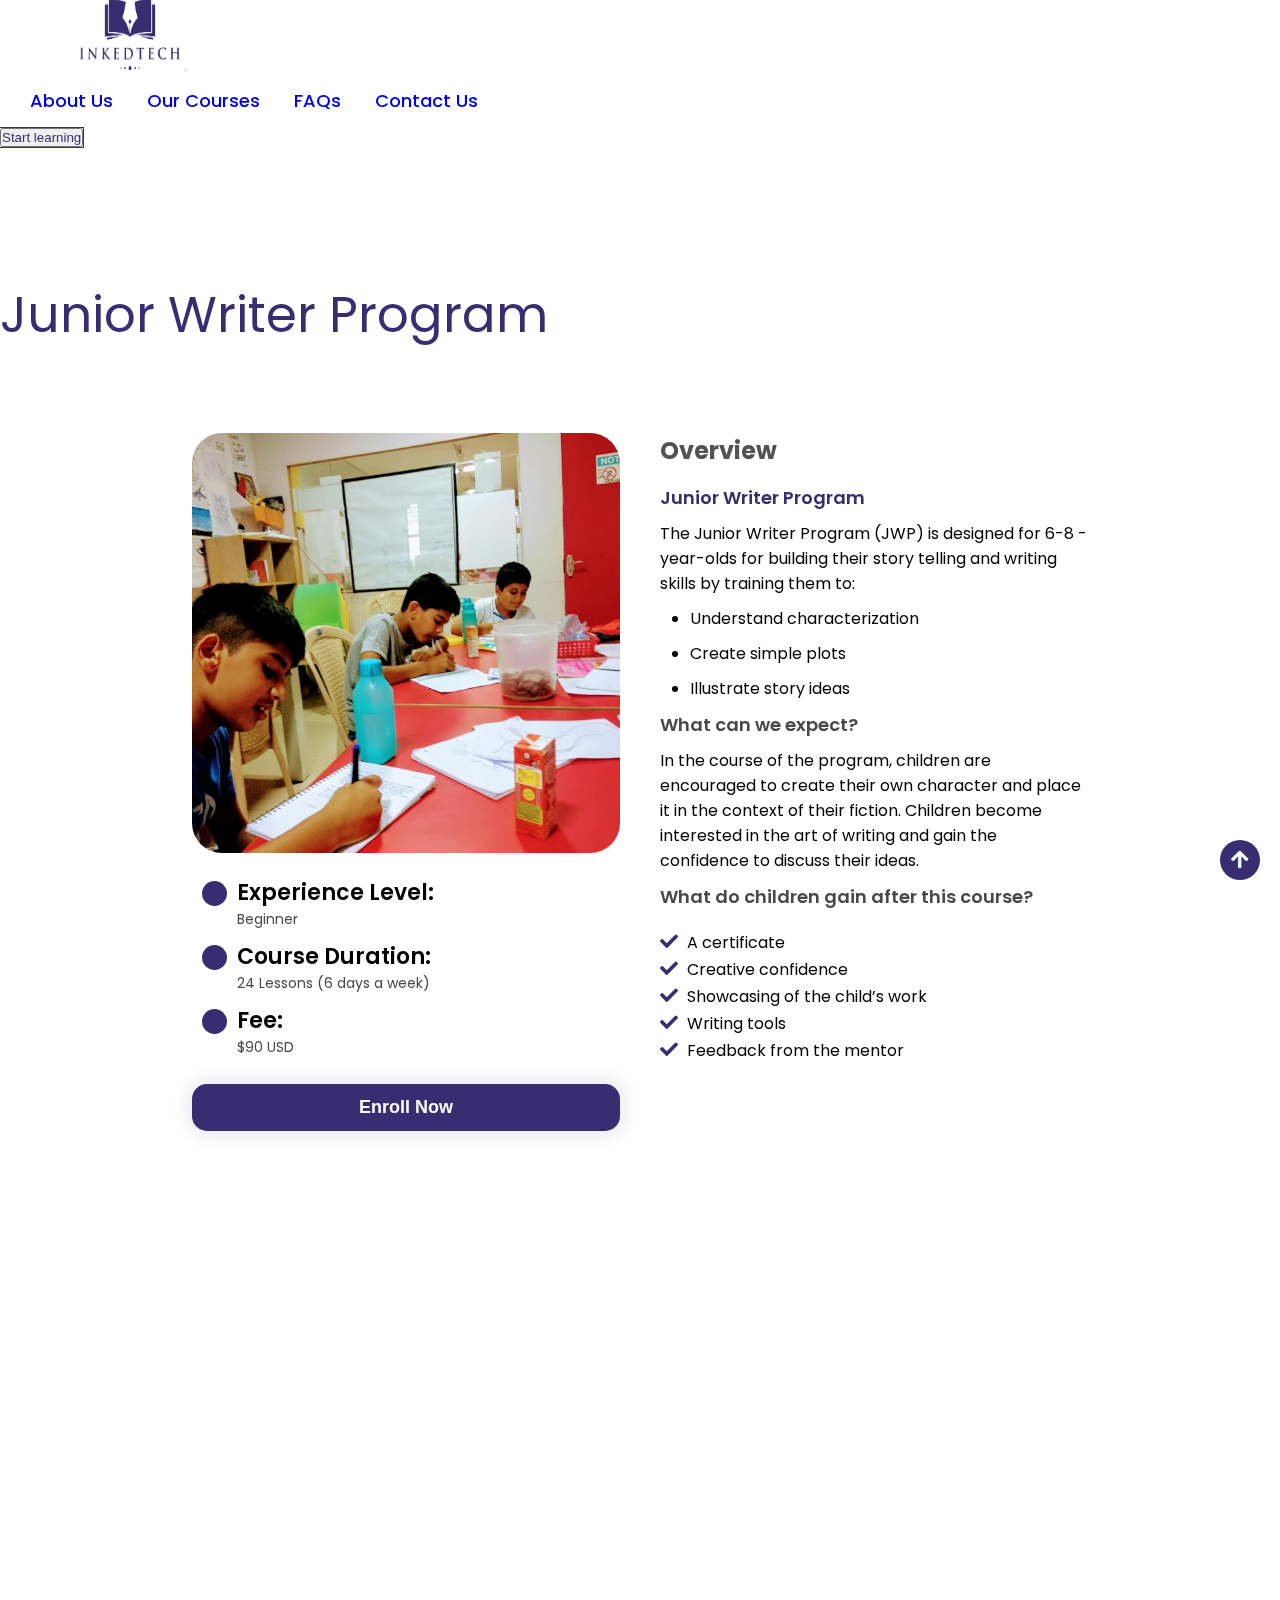
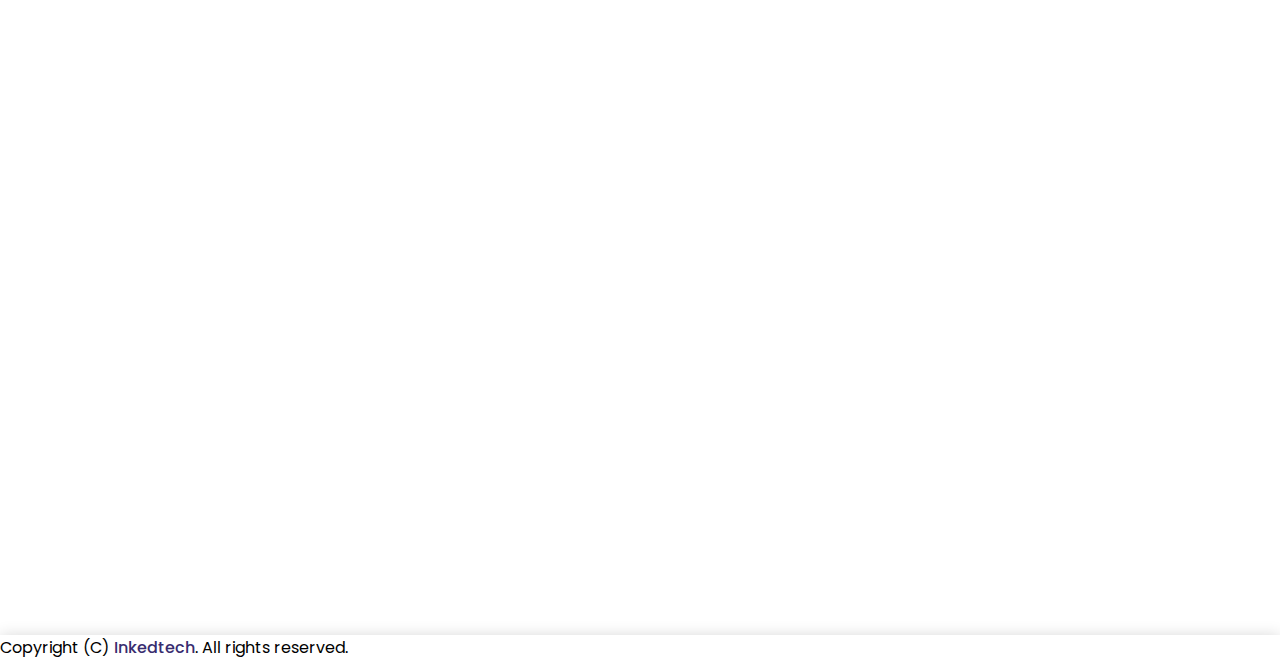
<file: coursedetails.html>
<!DOCTYPE html>
<html lang="en">
    <head>
        <meta charset="UTF-8" />
        <meta http-equiv="X-UA-Compatible" content="IE=edge" />
        <meta name="viewport" content="width=device-width, initial-scale=1.0" />

        <link href="https://unpkg.com/aos@2.3.1/dist/aos.css" rel="stylesheet">

        <link rel="stylesheet" href="https://unpkg.com/aos@next/dist/aos.css" />
        <!-- Font Awesome -->
        <link
            href="https://cdnjs.cloudflare.com/ajax/libs/font-awesome/5.10.0/css/all.min.css"
            rel="stylesheet"
        />

        <!-- Bootstrap -->
        <!-- CSS only -->
        <link
            href="https://cdn.jsdelivr.net/npm/bootstrap@5.2.2/dist/css/bootstrap.min.css"
            rel="stylesheet"
            integrity="sha384-Zenh87qX5JnK2Jl0vWa8Ck2rdkQ2Bzep5IDxbcnCeuOxjzrPF/et3URy9Bv1WTRi"
            crossorigin="anonymous"
        />
        <!-- JavaScript Bundle with Popper -->
        <script
            defer
            src="https://cdn.jsdelivr.net/npm/bootstrap@5.2.2/dist/js/bootstrap.bundle.min.js"
            integrity="sha384-OERcA2EqjJCMA+/3y+gxIOqMEjwtxJY7qPCqsdltbNJuaOe923+mo//f6V8Qbsw3"
            crossorigin="anonymous"
        ></script>

       <!-- Link Swiper's CSS -->
        <link
            rel="stylesheet"
            href="https://cdn.jsdelivr.net/npm/swiper/swiper-bundle.min.css"
        />
        <!-- Custom styling -->
        <link rel="stylesheet" href="css/style.css" />

        <title>Inkedtech course details</title>
    </head>
    <body>
        <!-- arrow -->
        <a href="#top" class="navtop">
            <i class="fa fa-arrow-up"></i>
        </a>
        <!-- arrow ends -->
        <!-- Navbar  -->
        <nav data-aos="fade-down"
        data-aos-delay="50"
        data-aos-duration="1000"

            id="top"
            class="navbar navbar-expand-lg bg-light shadow-sm px-2 py-1"
        >
            <div class="container-fluid">
                <a class="navbar-brand" href="index.html">
                    <img
                        src="./assests/Inkedtech Logo.png"
                        alt="Logo"
                        width="100"
                        height="70"
                        class="d-inline-block align-text-center logo"
                    />
                </a>

                <button
                    class="navbar-toggler"
                    type="button"
                    data-bs-toggle="collapse"
                    data-bs-target="#navbarSupportedContent"
                    aria-controls="navbarSupportedContent"
                    aria-expanded="false"
                    aria-label="Toggle navigation"
                >
                    <span class="navbar-toggler-icon"></span>
                </button>
                <div
                    class="collapse navbar-collapse"
                    id="navbarSupportedContent"
                >
                    <ul class="navbar-nav ms-auto me-lg-4 mb-2 mb-lg-0">
                        <li class="nav-item">
                            <a class="nav-link" href="aboutus.html">About Us</a>
                        </li>
                        <li class="nav-item">
                            <a class="nav-link" href="course.html"
                                >Our Courses</a
                            >
                        </li>
                        <li class="nav-item">
                            <a class="nav-link" href="FAQs.html">FAQs</a>
                        </li>
                        <li class="nav-item">
                            <a class="nav-link" href="contact.html"
                                >Contact Us</a
                            >
                        </li>
                    </ul>

                    <button class="btn btn-custom" type="submit">
                        Start learning
                    </button>
                </div>
            </div>
        </nav>

        <!-- Navbar ends -->

        <!-- Details -->
        <section id="course">
            <div class="detailsheadingcontainer">
                <div class="container">
                    <div data-aos="fade-up"
                    data-aos-delay="50"
                    data-aos-duration="1000"
                        class="text-center h1 car-main"
                        style="color: var(--primary-color)"
                    >
                        Junior Writer Program
                    </div>
                </div>
            </div>
            <div class="detailsfull">
                <div data-aos="fade-right"
                data-aos-delay="50"
                data-aos-duration="1000"  class="detailsleft">
                    <div class="detailimage">
                        <img src="./assests/Junior Writer Image.jpg" alt="" />
                    </div>
                    <div class="detailscover">
                        <div class="detailsouter">
                            <div class="circleheading">
                                <div class="detailscircle"></div>
                            </div>
                            <div>
                                <div class="detailsname">
                                    <div>Experience Level:</div>
                                </div>
                                <div class="detailsinfo">Beginner</div>
                            </div>
                        </div>
                        <div class="detailsouter">
                            <div>
                                <div class="detailscircle"></div>
                            </div>
                            <div>
                                <div class="detailsname">Course Duration:</div>
                                <div class="detailsinfo">
                                    24 Lessons (6 days a week)
                                </div>
                            </div>
                        </div>
                        <div class="detailsouter">
                            <div>
                                <div class="detailscircle"></div>
                            </div>
                            <div>
                                <div class="detailsname">Fee:</div>
                                <div class="detailsinfo">$90 USD</div>
                            </div>
                        </div>
                        <div class="detailsbtn">
                            <button><a href="">Enroll Now</a></button>
                        </div>
                    </div>
                </div>
                <div data-aos="fade-left"
                data-aos-delay="50"
                data-aos-duration="1000"  class="detailsright">
                    <div class="headingoverview">Overview</div>
                    <div  style="color: var(--primary-color)" class="detailquestion">Junior Writer Program</div>
                    <div class="detailsanswer">
                        The Junior Writer Program (JWP) is designed for 6-8 -year-olds for building their story telling and writing skills by training them to:
                        <li> Understand characterization </li>
                        <li> Create simple plots</li>
                        <li> Illustrate story ideas</li>
                    </div>
                    <div class="detailquestion">What can we expect?</div>
                    <div class="detailsanswer">
                        In the course of the program, children are encouraged to create their own character and place it in the context of their fiction. Children become interested in the art of writing and gain the confidence to discuss their ideas. 
                    </div>
                    <div class="syllabus">
                        <div class="detailquestion">What do children gain after this course?</div>
                        <div class="detailslist">
                            <div class="listsview">
                                <i class="fa fa-check"></i> A certificate
                            </div>
                            <div class="listsview">
                                <i class="fa fa-check"></i> Creative confidence
                            </div>
                            <div class="listsview">
                                <i class="fa fa-check"></i> Showcasing of the child’s work
                            </div>
                            <div class="listsview">
                                <i class="fa fa-check"></i> Writing tools
                            </div>
                            <div class="listsview">
                                <i class="fa fa-check"></i> Feedback from the mentor
                               
                            </div>
                            <!-- <div class="listsview">
                                <i class="fa fa-check"></i> Friends
                            </div>
                            <div class="listsview">
                                <i class="fa fa-check"></i> Food and Restaurants
                            </div>
                            <div class="listsview">
                                <i class="fa fa-check"></i> Technology
                            </div> -->
                        </div>
                    </div>
                </div>
            </div>
        </section>
        <!-- Details Ends -->

        <!-- Footer -->
        <section data-aos="zoom-in"
        data-aos-delay="50"
        data-aos-duration="1000"  id="joinus">
            <div class="box">
                <div class="left-box">
                    <div class="text-container">
                        <div class="join-heading">Join us by Subscribing</div>
                        <div class="join-subheading">
                            Subscribe to our newsletter to get latest updates.
                        </div>
                    </div>
                </div>
                <div class="right-box">
                    <div class="input-box">
                        <input
                            type="email"
                            placeholder="Example: example@email.com"
                            name=""
                            id=""
                        />
                    </div>
                    <div class="btn-box">
                        <button class="btn btn-custom2" type="button">
                            Subscribe
                        </button>
                    </div>
                </div>
            </div>
        </section>
        <!-- Join us ends -->

        <!-- Contact us -->
        <section id="contactus">
            <div class="container mb-4">
                <div data-aos="fade-up"
                data-aos-delay="50"
                data-aos-duration="1000" 
                    class="text-center h1 car-main"
                    style="color: var(--black)"
                >
                    Contact
                    <span style="color: var(--primary-color)">Us</span>
                </div>
            </div>
            <div class="boxcontact">
                <div class="left-box">
                    <div class="text-container">
                        <div class="phone mb-sm-2 mb-lg-3">
                            <div class="contact-container">
                                <!-- <div class="color-diff">
                                    <i
                                        class="fa fa-phone"
                                        style="transform: rotate(90deg)"
                                    ></i>
                                </div> -->

                                <!-- <div class="inner-contact">
                                    <div class="color-diff">Call us</div>
                                    <div class="text-diff">+91 987654321</div>
                                </div> -->
                            </div>
                        </div>
                        <div data-aos="fade-right"
            data-aos-delay="50"
            data-aos-duration="1000"  class="email mb-sm-2 mb-lg-3">
                            <div class="contact-container">
                                <div class="color-diff">
                                    <i class="fa fa-mail-bulk"></i>
                                </div>

                                <div class="inner-contact">
                                    <div class="color-diff">Email</div>
                                    <div class="text-diff">
                                        InkedTech@email.com
                                    </div>
                                </div>
                            </div>
                        </div>
                        <div data-aos="fade-right"
            data-aos-delay="50"
            data-aos-duration="1000"  class="address">
                            <div class="contact-container">
                                <div class="color-diff">
                                    <i class="fa fa-address-book"></i>
                                </div>

                                <div class="inner-contact">
                                    <div class="color-diff">Address</div>
                                    <div class="text-diff">
                                        Lorem ipsum, Lorem ipsum dolor,Lorem
                                        ipsum,lorem,Lorem ipsum.
                                    </div>
                                </div>
                            </div>
                        </div>
                    </div>
                </div>

                <div data-aos="fade-left"
                data-aos-delay="50"
                data-aos-duration="1000"  class="right-box">
                    <div class="dropmessage">
                        Drop your information here. We'll get back to you
                    </div>
                    <form action="">
                        <div class="input-box">
                            <input
                                type="text"
                                placeholder="Full name"
                                name=""
                                id=""
                            />
                            <input
                                type="tel"
                                placeholder="Your phone number"
                                name=""
                                id=""
                            />
                            <textarea
                                name="Message"
                                id=""
                                placeholder="Drop your message here"
                                cols="100"
                            ></textarea>
                        </div>
                        <div class="btn-box">
                            <button class="btn btn-custom2" type="button">
                                Submit
                            </button>
                        </div>
                    </form>
                </div>
            </div>
        </section>
        <!-- Contact us ends-->

        <!-- Footer -->
        <footer class="text-center py-4 shadow-xl footer">
            <div>
                Copyright (C)
                <span style="color: var(--primary-color); font-weight: 500"
                    >Inkedtech</span
                >. All rights reserved.
            </div>
        </footer>
        <!-- Footer Ends-->
        <script src="https://cdn.jsdelivr.net/npm/swiper/swiper-bundle.min.js"></script>

        <!-- aos -->
        <script src="https://unpkg.com/aos@next/dist/aos.js"></script>
        <script>
            AOS.init({
                once: true,
            });
        </script>

        <!-- Custom Js -->
        <script src="./js/main.js"></script>

        <!-- Swiper JS -->

        <!-- Custom Js -->
    </body>
</html>
</file>
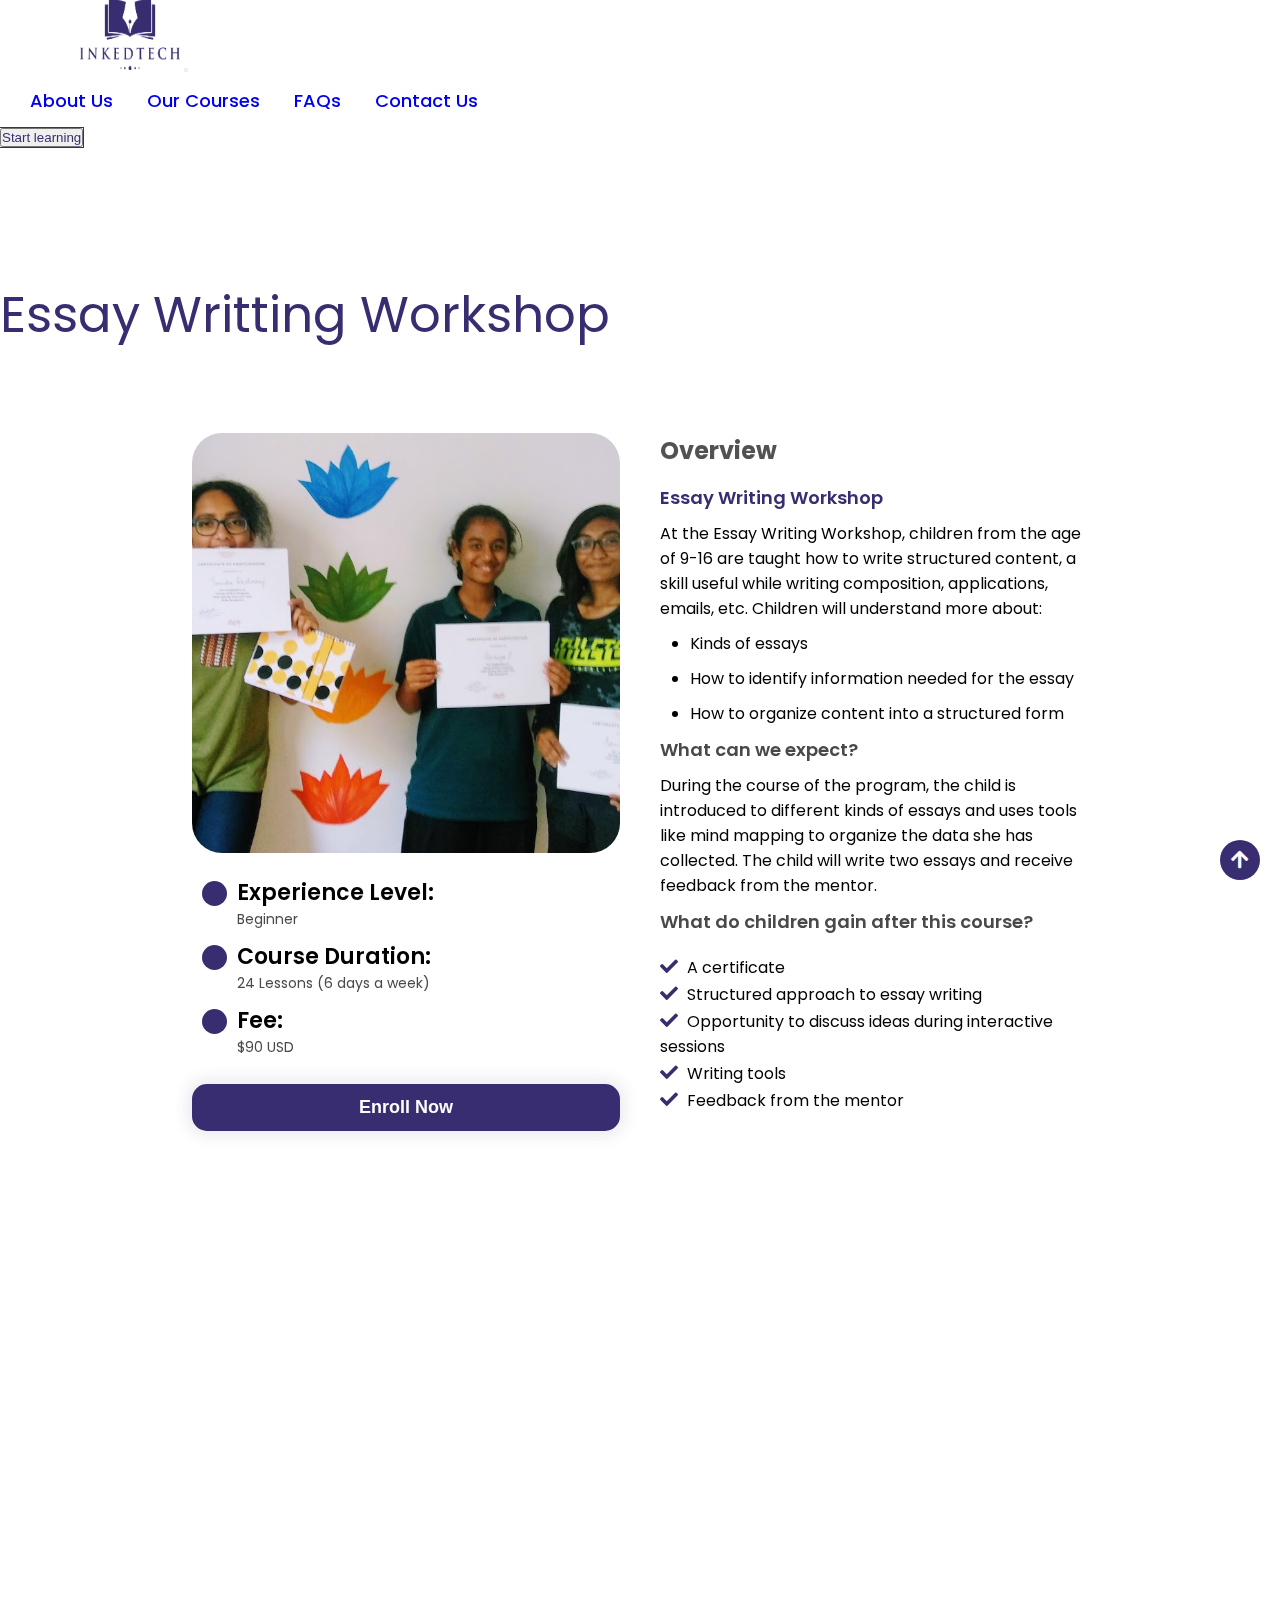
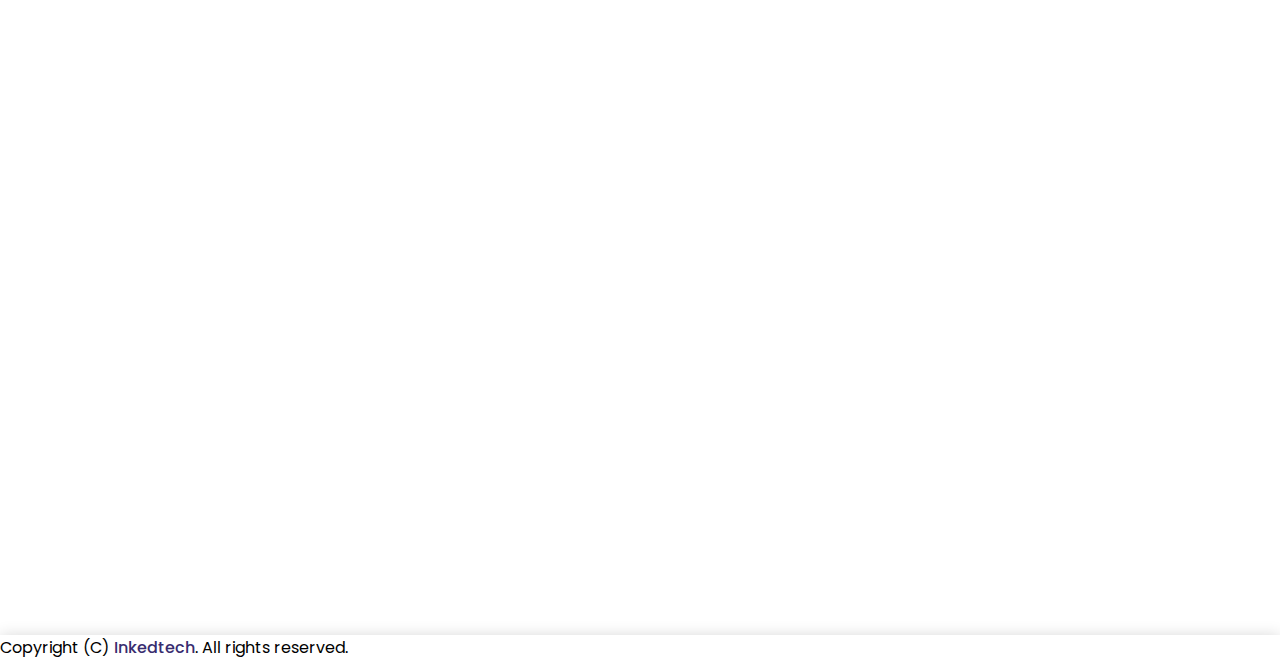
<file: essaywritting.html>
<!DOCTYPE html>
<html lang="en">
    <head>
        <meta charset="UTF-8" />
        <meta http-equiv="X-UA-Compatible" content="IE=edge" />
        <meta name="viewport" content="width=device-width, initial-scale=1.0" />

        <link href="https://unpkg.com/aos@2.3.1/dist/aos.css" rel="stylesheet">


        <!-- Font Awesome -->
        <link
            href="https://cdnjs.cloudflare.com/ajax/libs/font-awesome/5.10.0/css/all.min.css"
            rel="stylesheet"
        />

        <!-- Bootstrap -->
        <!-- CSS only -->
        <link
            href="https://cdn.jsdelivr.net/npm/bootstrap@5.2.2/dist/css/bootstrap.min.css"
            rel="stylesheet"
            integrity="sha384-Zenh87qX5JnK2Jl0vWa8Ck2rdkQ2Bzep5IDxbcnCeuOxjzrPF/et3URy9Bv1WTRi"
            crossorigin="anonymous"
        />
        <!-- JavaScript Bundle with Popper -->
        <script
            defer
            src="https://cdn.jsdelivr.net/npm/bootstrap@5.2.2/dist/js/bootstrap.bundle.min.js"
            integrity="sha384-OERcA2EqjJCMA+/3y+gxIOqMEjwtxJY7qPCqsdltbNJuaOe923+mo//f6V8Qbsw3"
            crossorigin="anonymous"
        ></script>

        <!-- Link Swiper's CSS -->
        <link
            rel="stylesheet"
            href="https://cdn.jsdelivr.net/npm/swiper/swiper-bundle.min.css"
        />

        <!-- Custom styling -->
        <link rel="stylesheet" href="css/style.css" />

        <title>Inkedtech course details</title>
    </head>
    <body>
        <!-- arrow -->
        <a href="#top" class="navtop">
            <i class="fa fa-arrow-up"></i>
        </a>
        <!-- arrow ends -->
        <!-- Navbar  -->
        <nav  data-aos="fade-down"
        data-aos-delay="50"
        data-aos-duration="1000"
            id="top"
            class="navbar navbar-expand-lg bg-light shadow-sm px-2 py-1"
        >
            <div class="container-fluid">
                <a class="navbar-brand" href="index.html">
                    <img
                        src="./assests/Inkedtech Logo.png"
                        alt="Logo"
                        width="100"
                        height="70"
                        class="d-inline-block align-text-center logo"
                    />
                </a>

                <button
                    class="navbar-toggler"
                    type="button"
                    data-bs-toggle="collapse"
                    data-bs-target="#navbarSupportedContent"
                    aria-controls="navbarSupportedContent"
                    aria-expanded="false"
                    aria-label="Toggle navigation"
                >
                    <span class="navbar-toggler-icon"></span>
                </button>
                <div
                    class="collapse navbar-collapse"
                    id="navbarSupportedContent"
                >
                    <ul class="navbar-nav ms-auto me-lg-4 mb-2 mb-lg-0">
                        <li class="nav-item">
                            <a class="nav-link" href="aboutus.html">About Us</a>
                        </li>
                        <li class="nav-item">
                            <a class="nav-link" href="course.html"
                                >Our Courses</a
                            >
                        </li>
                        <li class="nav-item">
                            <a class="nav-link" href="FAQs.html">FAQs</a>
                        </li>
                        <li class="nav-item">
                            <a class="nav-link" href="contact.html"
                                >Contact Us</a
                            >
                        </li>
                    </ul>

                    <button class="btn btn-custom" type="submit">
                        Start learning
                    </button>
                </div>
            </div>
        </nav>

        <!-- Navbar ends -->

        <!-- Details -->
        <section id="course">
            <div class="detailsheadingcontainer">
                <div class="container">
                    <div  data-aos="fade-up"
                    data-aos-delay="50"
                    data-aos-duration="1000"
                        class="text-center h1 car-main"
                        style="color: var(--primary-color)"
                    >
                       Essay Writting Workshop
                    </div>
                </div>
            </div>
            <div class="detailsfull">
                <div  data-aos="fade-right"
                data-aos-delay="50"
                data-aos-duration="1000" class="detailsleft">
                    <div class="detailimage">
                        <img src="./assests/Essay Writing Image.jpg" alt="" />
                    </div>
                    <div class="detailscover">
                        <div class="detailsouter">
                            <div class="circleheading">
                                <div class="detailscircle"></div>
                            </div>
                            <div>
                                <div class="detailsname">
                                    <div>Experience Level:</div>
                                </div>
                                <div class="detailsinfo">Beginner</div>
                            </div>
                        </div>
                        <div class="detailsouter">
                            <div>
                                <div class="detailscircle"></div>
                            </div>
                            <div>
                                <div class="detailsname">Course Duration:</div>
                                <div class="detailsinfo">
                                    24 Lessons (6 days a week)
                                </div>
                            </div>
                        </div>
                        <div class="detailsouter">
                            <div>
                                <div class="detailscircle"></div>
                            </div>
                            <div>
                                <div class="detailsname">Fee:</div>
                                <div class="detailsinfo">$90 USD</div>
                            </div>
                        </div>
                        <div class="detailsbtn">
                            <button><a href="">Enroll Now</a></button>
                        </div>
                    </div>
                </div>
                <div  data-aos="fade-left"
                data-aos-delay="50"
                data-aos-duration="1000" class="detailsright">
                    <div class="headingoverview">Overview</div>
                    <div  style="color: var(--primary-color)" class="detailquestion">Essay Writing Workshop</div>
                    <div class="detailsanswer">
                        At the Essay Writing Workshop, children from the age of 9-16 are taught how to write structured content, a skill useful while writing composition, applications, emails, etc. Children will understand more about:                
                        <li>Kinds of essays </li>
                        <li>How to identify information needed for the essay</li>
                        <li>How to organize content into a structured form</li>
                    </div>
                    <div class="detailquestion">What can we expect?</div>
                    <div class="detailsanswer">
                        During the course of the program, the child is introduced to different kinds of essays and uses tools like mind mapping to organize the data she has collected. The child will write two essays and receive feedback from the mentor.                    </div>
                    <div class="syllabus">
                        <div class="detailquestion">What do children gain after this course?</div>
                        <div class="detailslist">
                            <div class="listsview">
                                <i class="fa fa-check"></i> A certificate
                            </div>
                            <div class="listsview">
                                <i class="fa fa-check"></i> Structured approach to essay writing
                            </div>
                            <div class="listsview">
                                <i class="fa fa-check"></i> Opportunity to discuss ideas during interactive sessions
                            </div>
                            <div class="listsview">
                                <i class="fa fa-check"></i> Writing tools
                            </div>
                            <div class="listsview">
                                <i class="fa fa-check"></i> Feedback from the mentor
                               
                            </div>
                            <!-- <div class="listsview">
                                <i class="fa fa-check"></i> Friends
                            </div>
                            <div class="listsview">
                                <i class="fa fa-check"></i> Food and Restaurants
                            </div>
                            <div class="listsview">
                                <i class="fa fa-check"></i> Technology
                            </div> -->
                        </div>
                    </div>
                </div>
            </div>
        </section>
        <!-- Details Ends -->

        <!-- Footer -->
        <section  data-aos="zoom-in"
        data-aos-delay="50"
        data-aos-duration="1000" id="joinus">
            <div class="box">
                <div class="left-box">
                    <div class="text-container">
                        <div class="join-heading">Join us by Subscribing</div>
                        <div class="join-subheading">
                            Subscribe to our newsletter to get latest updates.
                        </div>
                    </div>
                </div>
                <div class="right-box">
                    <div class="input-box">
                        <input
                            type="email"
                            placeholder="Example: example@email.com"
                            name=""
                            id=""
                        />
                    </div>
                    <div class="btn-box">
                        <button class="btn btn-custom2" type="button">
                            Subscribe
                        </button>
                    </div>
                </div>
            </div>
        </section>
        <!-- Join us ends -->

        <!-- Contact us -->
        <section id="contactus">
            <div class="container mb-4">
                <div  data-aos="fade-up"
                data-aos-delay="50"
                data-aos-duration="1000"
                    class="text-center h1 car-main"
                    style="color: var(--black)"
                >
                    Contact
                    <span style="color: var(--primary-color)">Us</span>
                </div>
            </div>
            <div class="boxcontact">
                <div class="left-box">
                    <div class="text-container">
                        <div class="phone mb-sm-2 mb-lg-3">
                            <div class="contact-container">
                                <!-- <div class="color-diff">
                                    <i
                                        class="fa fa-phone"
                                        style="transform: rotate(90deg)"
                                    ></i>
                                </div> -->

                                <!-- <div class="inner-contact">
                                    <div class="color-diff">Call us</div>
                                    <div class="text-diff">+91 987654321</div>
                                </div> -->
                            </div>
                        </div>
                        <div  data-aos="fade-right"
        data-aos-delay="50"
        data-aos-duration="1000" class="email mb-sm-2 mb-lg-3">
                            <div class="contact-container">
                                <div class="color-diff">
                                    <i class="fa fa-mail-bulk"></i>
                                </div>

                                <div class="inner-contact">
                                    <div class="color-diff">Email</div>
                                    <div class="text-diff">
                                        InkedTech@email.com
                                    </div>
                                </div>
                            </div>
                        </div>
                        <div  data-aos="fade-right"
        data-aos-delay="50"
        data-aos-duration="1000" class="address">
                            <div class="contact-container">
                                <div class="color-diff">
                                    <i class="fa fa-address-book"></i>
                                </div>

                                <div class="inner-contact">
                                    <div class="color-diff">Address</div>
                                    <div class="text-diff">
                                        Lorem ipsum, Lorem ipsum dolor,Lorem
                                        ipsum,lorem,Lorem ipsum.
                                    </div>
                                </div>
                            </div>
                        </div>
                    </div>
                </div>

                <div  data-aos="fade-left"
                data-aos-delay="50"
                data-aos-duration="1000" class="right-box">
                    <div class="dropmessage">
                        Drop your information here. We'll get back to you
                    </div>
                    <form action="">
                        <div class="input-box">
                            <input
                                type="text"
                                placeholder="Full name"
                                name=""
                                id=""
                            />
                            <input
                                type="tel"
                                placeholder="Your phone number"
                                name=""
                                id=""
                            />
                            <textarea
                                name="Message"
                                id=""
                                placeholder="Drop your message here"
                                cols="100"
                            ></textarea>
                        </div>
                        <div class="btn-box">
                            <button class="btn btn-custom2" type="button">
                                Submit
                            </button>
                        </div>
                    </form>
                </div>
            </div>
        </section>
        <!-- Contact us ends-->

        <!-- Footer -->
        <footer class="text-center py-4 shadow-xl footer">
            <div>
                Copyright (C)
                <span style="color: var(--primary-color); font-weight: 500"
                    >Inkedtech</span
                >. All rights reserved.
            </div>
        </footer>
        <!-- Footer Ends-->

        <!-- Swiper JS -->
        <script src="https://cdn.jsdelivr.net/npm/swiper/swiper-bundle.min.js"></script>

        <!-- aos -->
        <script src="https://unpkg.com/aos@next/dist/aos.js"></script>
        <script>
            AOS.init({
                once: true,
            });
        </script>

        <!-- Custom Js -->
        <script src="./js/main.js"></script>
    </body>
</html>
</file>
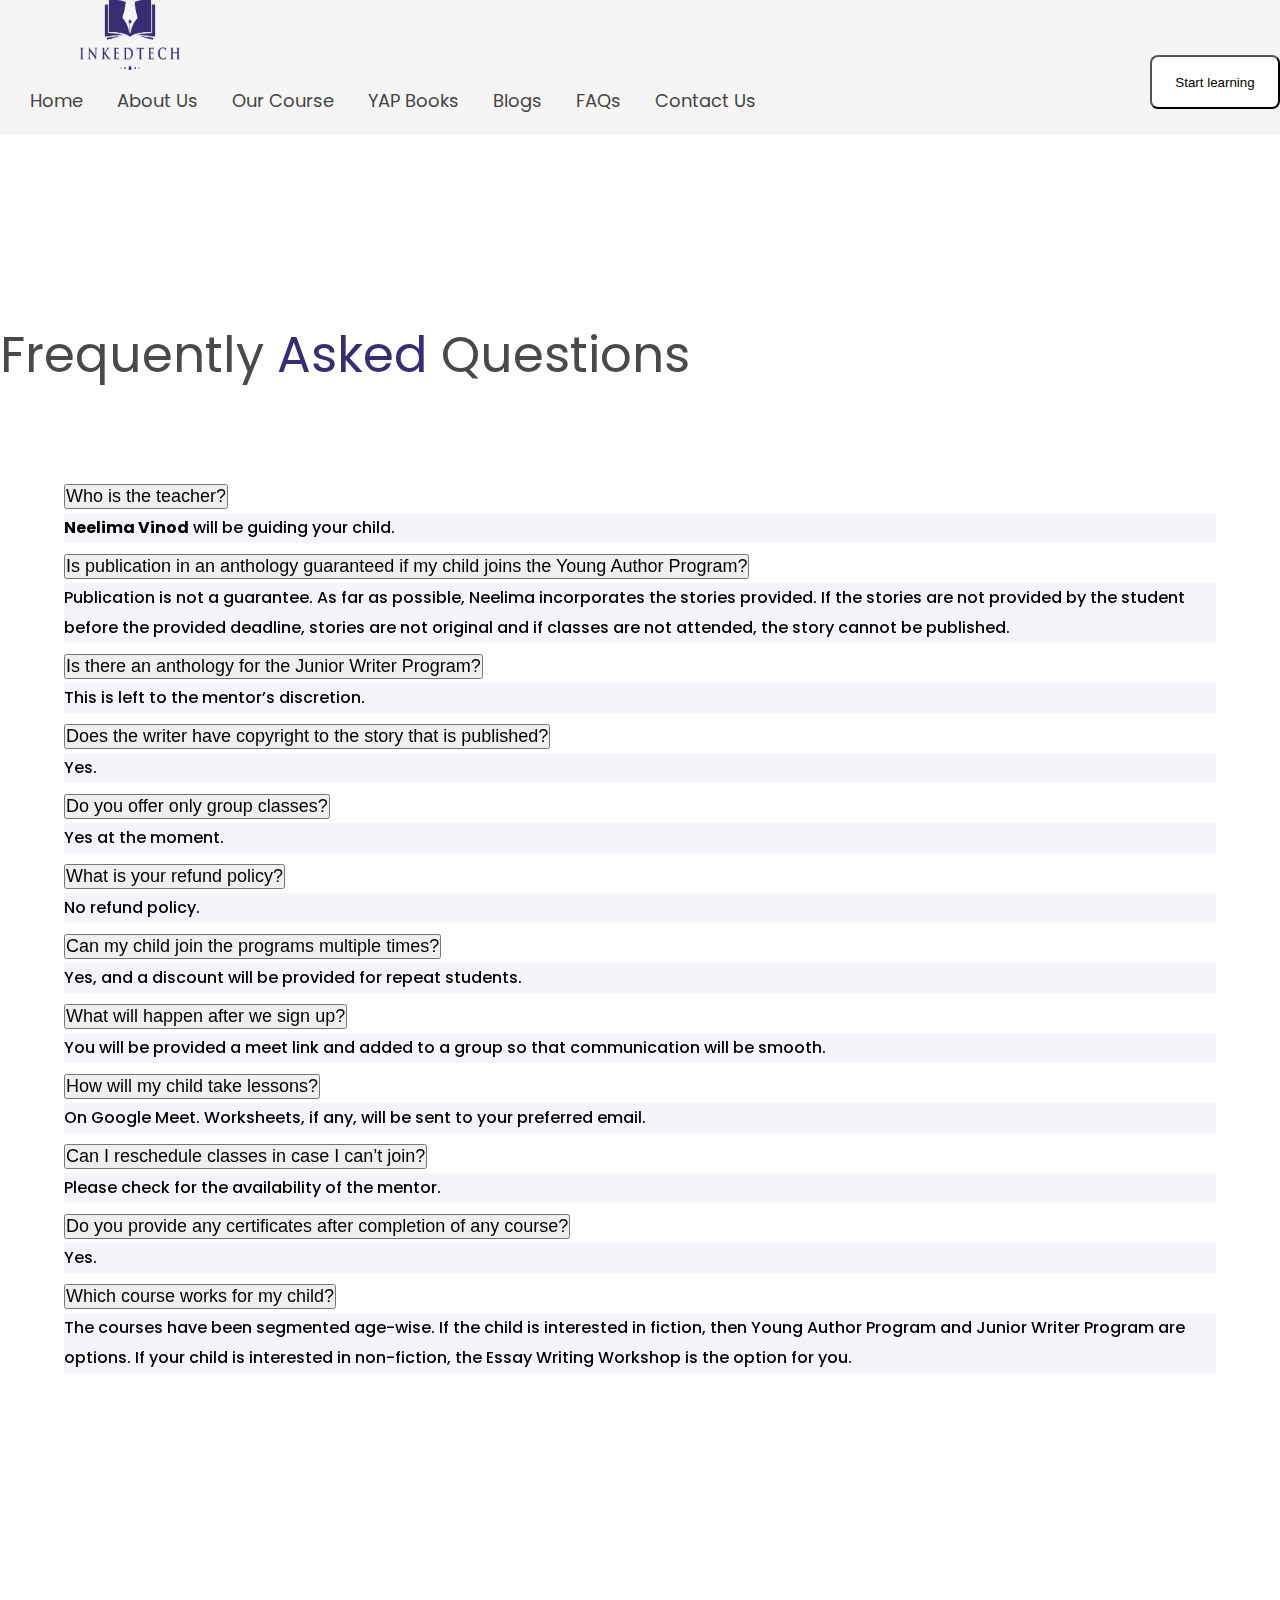
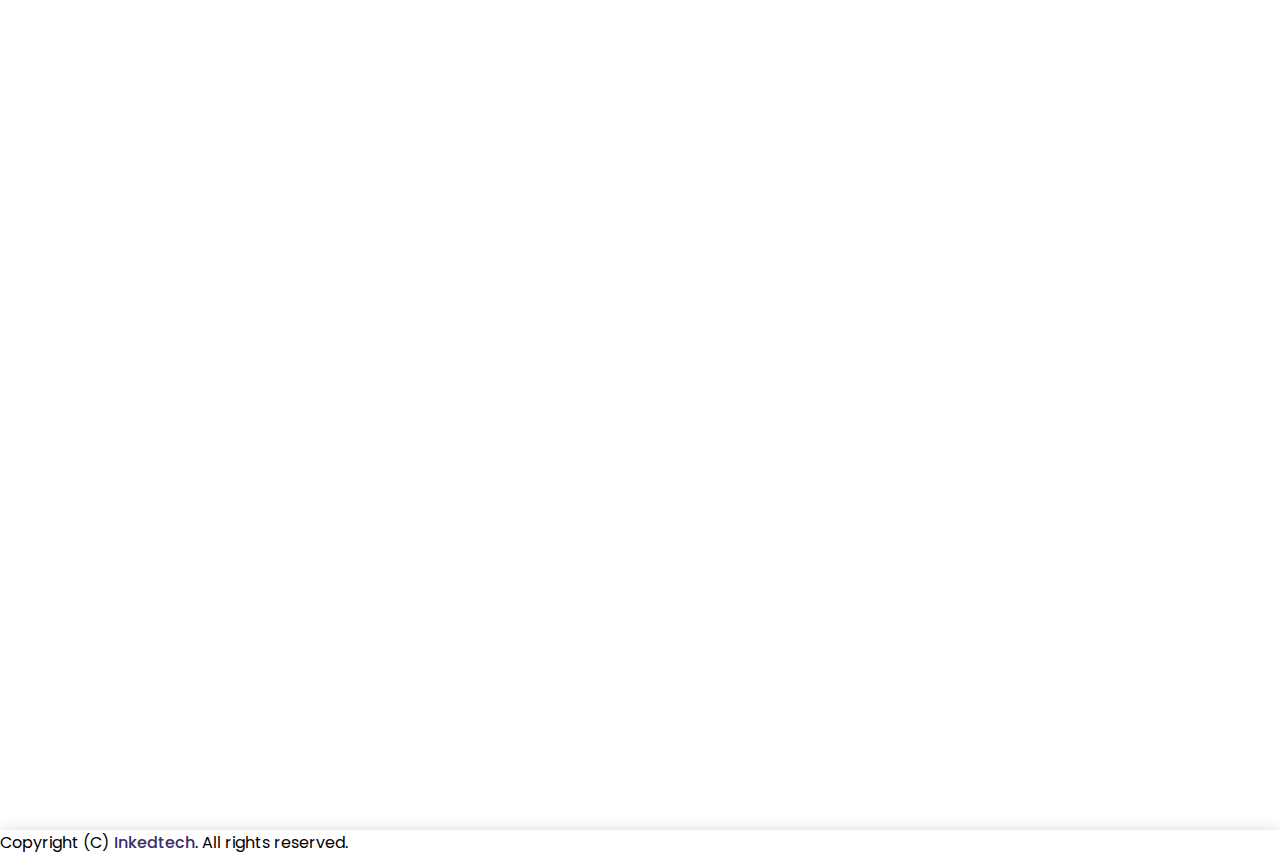
<file: FAQs.html>
<!DOCTYPE html>
<html lang="en">
    <head>
        <meta charset="UTF-8" />
        <meta http-equiv="X-UA-Compatible" content="IE=edge" />
        <meta name="viewport" content="width=device-width, initial-scale=1.0" />

        
        <link href="https://unpkg.com/aos@2.3.1/dist/aos.css" rel="stylesheet">

        <!-- Font Awesome -->
        <link
            href="https://cdnjs.cloudflare.com/ajax/libs/font-awesome/5.10.0/css/all.min.css"
            rel="stylesheet"
        />
        <!-- Bootstrap -->
        <!-- CSS only -->
        <link
            href="https://cdn.jsdelivr.net/npm/bootstrap@5.2.2/dist/css/bootstrap.min.css"
            rel="stylesheet"
            integrity="sha384-Zenh87qX5JnK2Jl0vWa8Ck2rdkQ2Bzep5IDxbcnCeuOxjzrPF/et3URy9Bv1WTRi"
            crossorigin="anonymous"
        />
        <!-- JavaScript Bundle with Popper -->
        <script
            defer
            src="https://cdn.jsdelivr.net/npm/bootstrap@5.2.2/dist/js/bootstrap.bundle.min.js"
            integrity="sha384-OERcA2EqjJCMA+/3y+gxIOqMEjwtxJY7qPCqsdltbNJuaOe923+mo//f6V8Qbsw3"
            crossorigin="anonymous"
        ></script>

        <link
        rel="stylesheet"
        href="https://cdn.jsdelivr.net/npm/swiper/swiper-bundle.min.css"
    />

        <!-- Custom styling -->
        <link rel="stylesheet" href="css/style.css" />



        <title>Inkedtech's FAQs</title>
    </head>
    <body>
        <div class="container-fluid">
            <div class="row abc">
                <div class="col-md-3">
                    <a class="navbar-brand" href="index.html">
                        <img
                            src="./assests/Inkedtech Logo.png"
                            alt="Logo"
                            width="100"
                            height="70"
                            class="d-inline-block align-text-center logo"
                        />
                    </a>
    
                </div>
                <div class="col-md-9">
                    <ul>
                        <li><a class="tag" href="home.html">Home</a></li>
                        <li><a class="tag" href="aboutus.html">About Us</a></li>
                        <!-- <li><a href="aboutus.html">About Us</a></li> -->
                        <li><a class="tag" href="course.html">Our Course</a></li>
                        <li><a class="tag" href="yap.html">YAP Books</a></li>
                        <li><a class="tag" href="blogs.html">Blogs</a></li>
                        <li><a class="tag" href="FAQs.html">FAQs</a></li>
                        <li><a class="tag" href="contact.html">Contact Us</a></li>
                    </ul>
                    

                </div>
            </div>
        </div>
        <button class="btn1" type="submit">
            Start learning
        </button>

        <!-- Navbar ends -->

        <!-- FAQs -->
        <section id="faq">
            <div class="container mb-5">
                <div  data-aos="fade-up"
                data-aos-delay="50"
                data-aos-duration="1000"
                    class="text-center h1 car-main"
                    style="color: var(--black)"
                >
                    Frequently
                    <span style="color: var(--primary-color)">Asked</span>
                    Questions
                </div>
            </div>
            <div  data-aos="fade-up"
            data-aos-delay="50"
            data-aos-duration="1000" class="container accoder">
                <div class="according-conatiner">
                    <div class="accordion" id="accordionExample">
                        <div class="accordion-item">
                            <h2 class="accordion-header" id="headingOne">
                                <button
                                    class="accordion-button collapsed"
                                    type="button"
                                    data-bs-toggle="collapse"
                                    data-bs-target="#question1"
                                    aria-expanded="false"
                                    aria-controls="question1"
                                >
                                    Who is the teacher?
                                </button>
                            </h2>
                            <div
                                id="question1"
                                class="accordion-collapse collapse"
                                aria-labelledby="headingOne"
                                data-bs-parent="#accordionExample"
                            >
                                <div class="accordion-body">
                                    <strong>Neelima Vinod</strong> will be
                                    guiding your child.
                                </div>
                            </div>
                        </div>
                        <div class="accordion-item">
                            <h2 class="accordion-header" id="headingOne">
                                <button
                                    class="accordion-button collapsed"
                                    type="button"
                                    data-bs-toggle="collapse"
                                    data-bs-target="#question2"
                                    aria-expanded="false"
                                    aria-controls="question2"
                                >
                                    Is publication in an anthology guaranteed if
                                    my child joins the Young Author Program?
                                </button>
                            </h2>
                            <div
                                id="question2"
                                class="accordion-collapse collapse"
                                aria-labelledby="headingOne"
                                data-bs-parent="#accordionExample"
                            >
                                <div class="accordion-body">
                                    Publication is not a guarantee. As far as
                                    possible, Neelima incorporates the stories
                                    provided. If the stories are not provided by
                                    the student before the provided deadline,
                                    stories are not original and if classes are
                                    not attended, the story cannot be published.
                                </div>
                            </div>
                        </div>
                        <div class="accordion-item">
                            <h2 class="accordion-header" id="headingOne">
                                <button
                                    class="accordion-button collapsed"
                                    type="button"
                                    data-bs-toggle="collapse"
                                    data-bs-target="#question3"
                                    aria-expanded="false"
                                    aria-controls="question3"
                                >
                                    Is there an anthology for the Junior Writer
                                    Program?
                                </button>
                            </h2>
                            <div
                                id="question3"
                                class="accordion-collapse collapse"
                                aria-labelledby="headingOne"
                                data-bs-parent="#accordionExample"
                            >
                                <div class="accordion-body">
                                    This is left to the mentor’s discretion.
                                </div>
                            </div>
                        </div>
                        <div class="accordion-item">
                            <h2 class="accordion-header" id="headingOne">
                                <button
                                    class="accordion-button collapsed"
                                    type="button"
                                    data-bs-toggle="collapse"
                                    data-bs-target="#question4"
                                    aria-expanded="false"
                                    aria-controls="question4"
                                >
                                    Does the writer have copyright to the story
                                    that is published?
                                </button>
                            </h2>
                            <div
                                id="question4"
                                class="accordion-collapse collapse"
                                aria-labelledby="headingOne"
                                data-bs-parent="#accordionExample"
                            >
                                <div class="accordion-body">Yes.</div>
                            </div>
                        </div>
                        <div class="accordion-item">
                            <h2 class="accordion-header" id="headingOne">
                                <button
                                    class="accordion-button collapsed"
                                    type="button"
                                    data-bs-toggle="collapse"
                                    data-bs-target="#question5"
                                    aria-expanded="false"
                                    aria-controls="question5"
                                >
                                    Do you offer only group classes?
                                </button>
                            </h2>
                            <div
                                id="question5"
                                class="accordion-collapse collapse"
                                aria-labelledby="headingOne"
                                data-bs-parent="#accordionExample"
                            >
                                <div class="accordion-body">
                                    Yes at the moment.
                                </div>
                            </div>
                        </div>
                        <div class="accordion-item">
                            <h2 class="accordion-header" id="headingOne">
                                <button
                                    class="accordion-button collapsed"
                                    type="button"
                                    data-bs-toggle="collapse"
                                    data-bs-target="#question6"
                                    aria-expanded="false"
                                    aria-controls="question6"
                                >
                                    What is your refund policy?
                                </button>
                            </h2>
                            <div
                                id="question6"
                                class="accordion-collapse collapse"
                                aria-labelledby="headingOne"
                                data-bs-parent="#accordionExample"
                            >
                                <div class="accordion-body">
                                    No refund policy.
                                </div>
                            </div>
                        </div>
                        <div class="accordion-item">
                            <h2 class="accordion-header" id="headingOne">
                                <button
                                    class="accordion-button collapsed"
                                    type="button"
                                    data-bs-toggle="collapse"
                                    data-bs-target="#question7"
                                    aria-expanded="false"
                                    aria-controls="question7"
                                >
                                    Can my child join the programs multiple
                                    times?
                                </button>
                            </h2>
                            <div
                                id="question7"
                                class="accordion-collapse collapse"
                                aria-labelledby="headingOne"
                                data-bs-parent="#accordionExample"
                            >
                                <div class="accordion-body">
                                    Yes, and a discount will be provided for
                                    repeat students.
                                </div>
                            </div>
                        </div>
                        <div class="accordion-item">
                            <h2 class="accordion-header" id="headingOne">
                                <button
                                    class="accordion-button collapsed"
                                    type="button"
                                    data-bs-toggle="collapse"
                                    data-bs-target="#question8"
                                    aria-expanded="false"
                                    aria-controls="question8"
                                >
                                    What will happen after we sign up?
                                </button>
                            </h2>
                            <div
                                id="question8"
                                class="accordion-collapse collapse"
                                aria-labelledby="headingOne"
                                data-bs-parent="#accordionExample"
                            >
                                <div class="accordion-body">
                                    You will be provided a meet link and added
                                    to a group so that communication will be
                                    smooth.
                                </div>
                            </div>
                        </div>
                        <div class="accordion-item">
                            <h2 class="accordion-header" id="headingOne">
                                <button
                                    class="accordion-button collapsed"
                                    type="button"
                                    data-bs-toggle="collapse"
                                    data-bs-target="#question9"
                                    aria-expanded="false"
                                    aria-controls="question9"
                                >
                                    How will my child take lessons?
                                </button>
                            </h2>
                            <div
                                id="question9"
                                class="accordion-collapse collapse"
                                aria-labelledby="headingOne"
                                data-bs-parent="#accordionExample"
                            >
                                <div class="accordion-body">
                                    On Google Meet. Worksheets, if any, will be
                                    sent to your preferred email.
                                </div>
                            </div>
                        </div>
                        <div class="accordion-item">
                            <h2 class="accordion-header" id="headingOne">
                                <button
                                    class="accordion-button collapsed"
                                    type="button"
                                    data-bs-toggle="collapse"
                                    data-bs-target="#question10"
                                    aria-expanded="false"
                                    aria-controls="question10"
                                >
                                    Can I reschedule classes in case I can’t
                                    join?
                                </button>
                            </h2>
                            <div
                                id="question10"
                                class="accordion-collapse collapse"
                                aria-labelledby="headingOne"
                                data-bs-parent="#accordionExample"
                            >
                                <div class="accordion-body">
                                    Please check for the availability of the
                                    mentor.
                                </div>
                            </div>
                        </div>
                        <div class="accordion-item">
                            <h2 class="accordion-header" id="headingOne">
                                <button
                                    class="accordion-button collapsed"
                                    type="button"
                                    data-bs-toggle="collapse"
                                    data-bs-target="#question11"
                                    aria-expanded="false"
                                    aria-controls="question11"
                                >
                                    Do you provide any certificates after
                                    completion of any course?
                                </button>
                            </h2>
                            <div
                                id="question11"
                                class="accordion-collapse collapse"
                                aria-labelledby="headingOne"
                                data-bs-parent="#accordionExample"
                            >
                                <div class="accordion-body">Yes.</div>
                            </div>
                        </div>
                        <div class="accordion-item">
                            <h2 class="accordion-header" id="headingOne">
                                <button
                                    class="accordion-button collapsed"
                                    type="button"
                                    data-bs-toggle="collapse"
                                    data-bs-target="#question12"
                                    aria-expanded="false"
                                    aria-controls="question12"
                                >
                                    Which course works for my child?
                                </button>
                            </h2>
                            <div
                                id="question12"
                                class="accordion-collapse collapse"
                                aria-labelledby="headingOne"
                                data-bs-parent="#accordionExample"
                            >
                                <div class="accordion-body">
                                    The courses have been segmented age-wise. If
                                    the child is interested in fiction, then
                                    Young Author Program and Junior Writer
                                    Program are options. If your child is
                                    interested in non-fiction, the Essay Writing
                                    Workshop is the option for you.
                                </div>
                            </div>
                        </div>
                    </div>
                </div>
            </div>
        </section>
        <!-- FAQs Ends -->

        <!-- Join us -->
        <section  data-aos="zoom-in"
        data-aos-delay="50"
        data-aos-duration="1000" id="joinus">
            <div class="box">
                <div class="left-box">
                    <div class="text-container">
                        <div class="join-heading">Join us by Subscribing</div>
                        <div class="join-subheading">
                            Subscribe to our newsletter to get latest updates.
                        </div>
                    </div>
                </div>
                <div class="right-box">
                    <div class="input-box">
                        <input
                            type="email"
                            placeholder="Example: example@email.com"
                            name=""
                            id=""
                        />
                    </div>
                    <div class="btn-box">
                        <button class="btn btn-custom2" type="button">
                            Subscribe
                        </button>
                    </div>
                </div>
            </div>
        </section>
        <!-- Join us ends -->

        <!-- Contact us -->
        <section id="contactus">
            <div class="container mb-4">
                <div  data-aos="fade-up"
                data-aos-delay="50"
                data-aos-duration="1000"
                    class="text-center h1 car-main"
                    style="color: var(--black)"
                >
                    Contact
                    <span style="color: var(--primary-color)">Us</span>
                </div>
            </div>
            <div class="boxcontact">
                <div class="left-box">
                    <div class="text-container">
                        <div class="phone mb-sm-2 mb-lg-3">
                            <div class="contact-container">
                                <!-- <div class="color-diff">
                                    <i
                                        class="fa fa-phone"
                                        style="transform: rotate(90deg)"
                                    ></i>
                                </div>

                                <div class="inner-contact">
                                    <div class="color-diff">Call us</div>
                                    <div class="text-diff">+91 987654321</div>
                                </div> -->
                            </div>
                        </div>
                        <div  data-aos="fade-right"
        data-aos-delay="50"
        data-aos-duration="1000" class="email mb-sm-2 mb-lg-3">
                            <div class="contact-container">
                                <div class="color-diff">
                                    <i class="fa fa-mail-bulk"></i>
                                </div>

                                <div class="inner-contact">
                                    <div class="color-diff">Email</div>
                                    <div class="text-diff">
                                        InkedTech@email.com
                                    </div>
                                </div>
                            </div>
                        </div>
                        <div  data-aos="fade-right"
        data-aos-delay="50"
        data-aos-duration="1000" class="address">
                            <div class="contact-container">
                                <div class="color-diff">
                                    <i class="fa fa-address-book"></i>
                                </div>

                                <div class="inner-contact">
                                    <div class="color-diff">Address</div>
                                    <div class="text-diff">
                                        Lorem ipsum, Lorem ipsum dolor,Lorem
                                        ipsum,lorem,Lorem ipsum.
                                    </div>
                                </div>
                            </div>
                        </div>
                    </div>
                </div>

                <div  data-aos="fade-left"
                data-aos-delay="50"
                data-aos-duration="1000" class="right-box">
                    <div class="dropmessage">
                        Drop your information here. We'll get back to you
                    </div>
                    <form action="">
                        <div class="input-box">
                            <input
                                type="text"
                                placeholder="Full name"
                                name=""
                                id=""
                            />
                            <input
                                type="tel"
                                placeholder="Your phone number"
                                name=""
                                id=""
                            />
                            <textarea
                                name="Message"
                                id=""
                                placeholder="Drop your message here"
                                cols="100"
                            ></textarea>
                        </div>
                        <div class="btn-box">
                            <button class="btn btn-custom2" type="button">
                                Submit
                            </button>
                        </div>
                    </form>
                </div>
            </div>
        </section>
        <!-- Contact us ends-->

        <!-- Footer -->
        <footer class="text-center py-4 shadow-xl footer">
            <div>
                Copyright (C)
                <span style="color: var(--primary-color); font-weight: 500"
                    >Inkedtech</span
                >. All rights reserved.
            </div>
        </footer>
        <!-- Footer Ends--> <script src="https://cdn.jsdelivr.net/npm/swiper/swiper-bundle.min.js"></script>

        <!-- aos -->
        <script src="https://unpkg.com/aos@next/dist/aos.js"></script>
        <script>
            AOS.init({
                once: true,
            });
        </script>

        <!-- Custom Js -->
        <script src="./js/main.js"></script>

    </body>
</html>
</file>
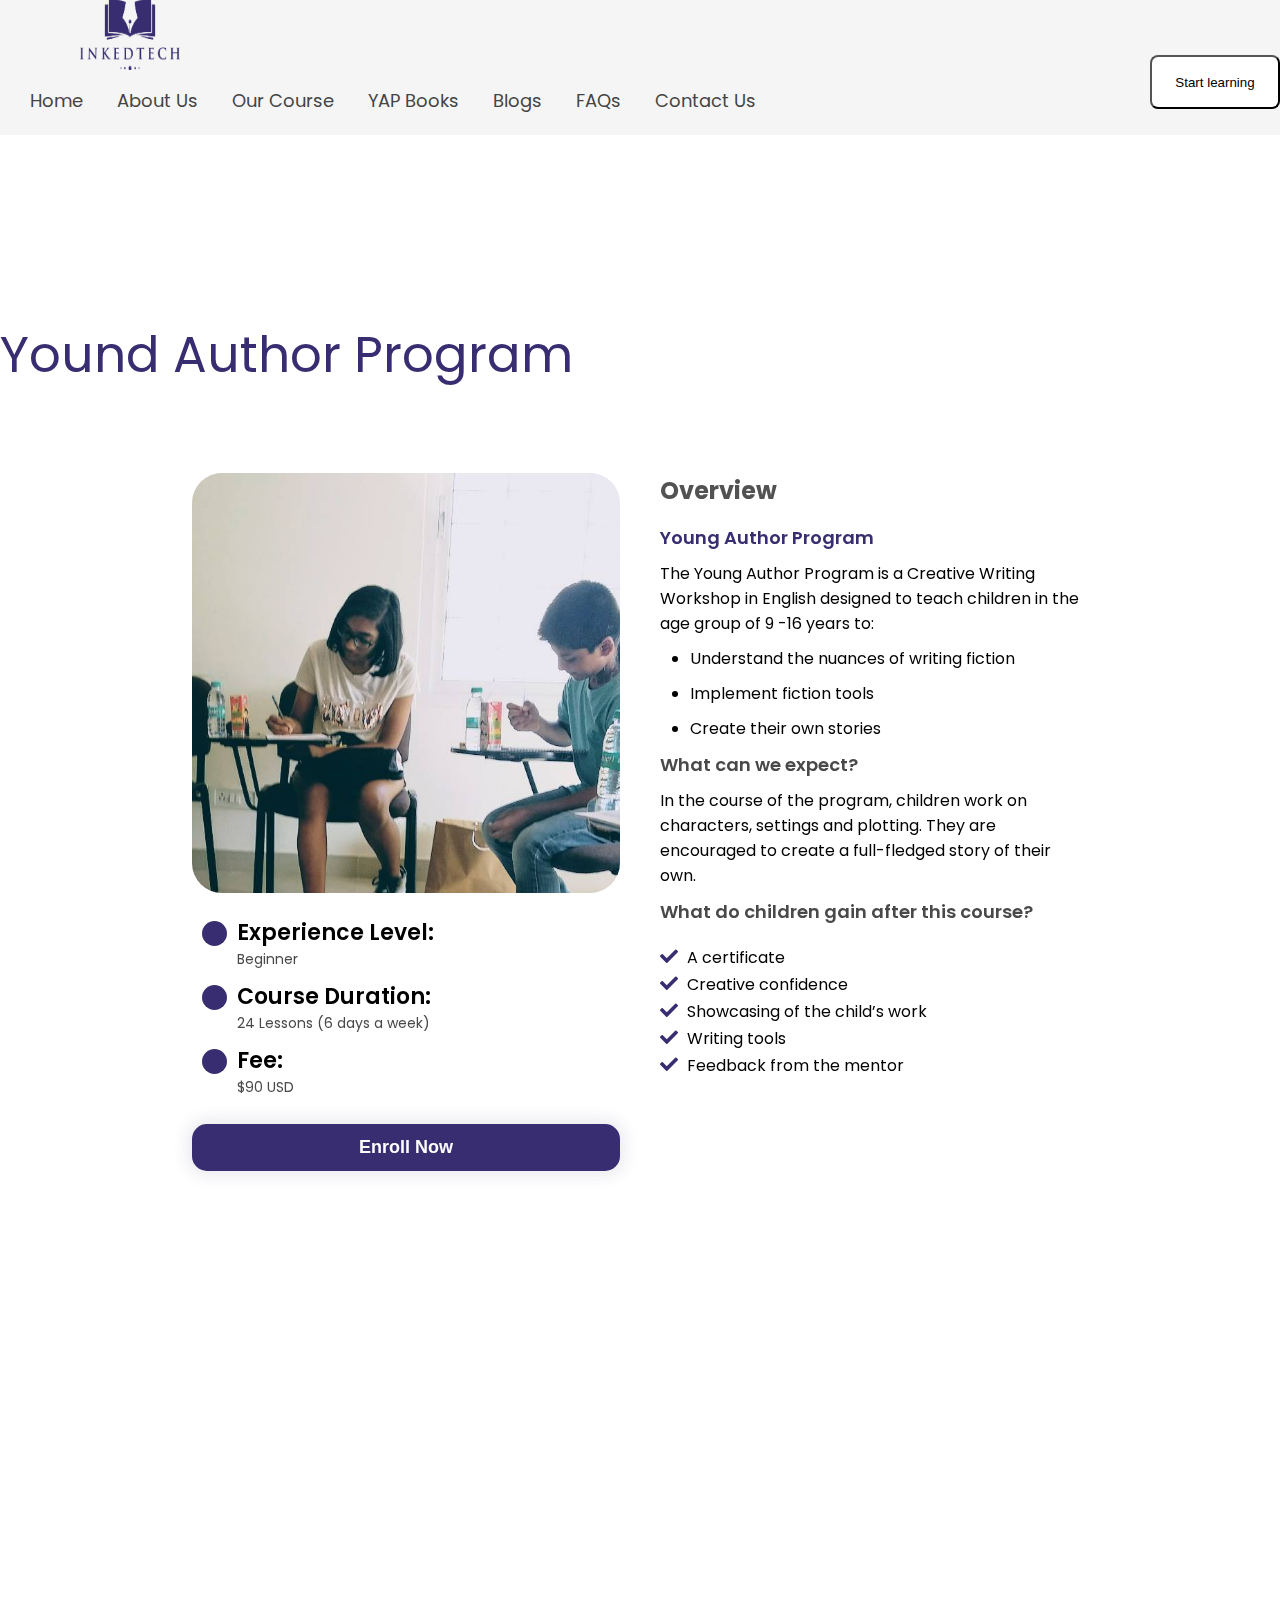
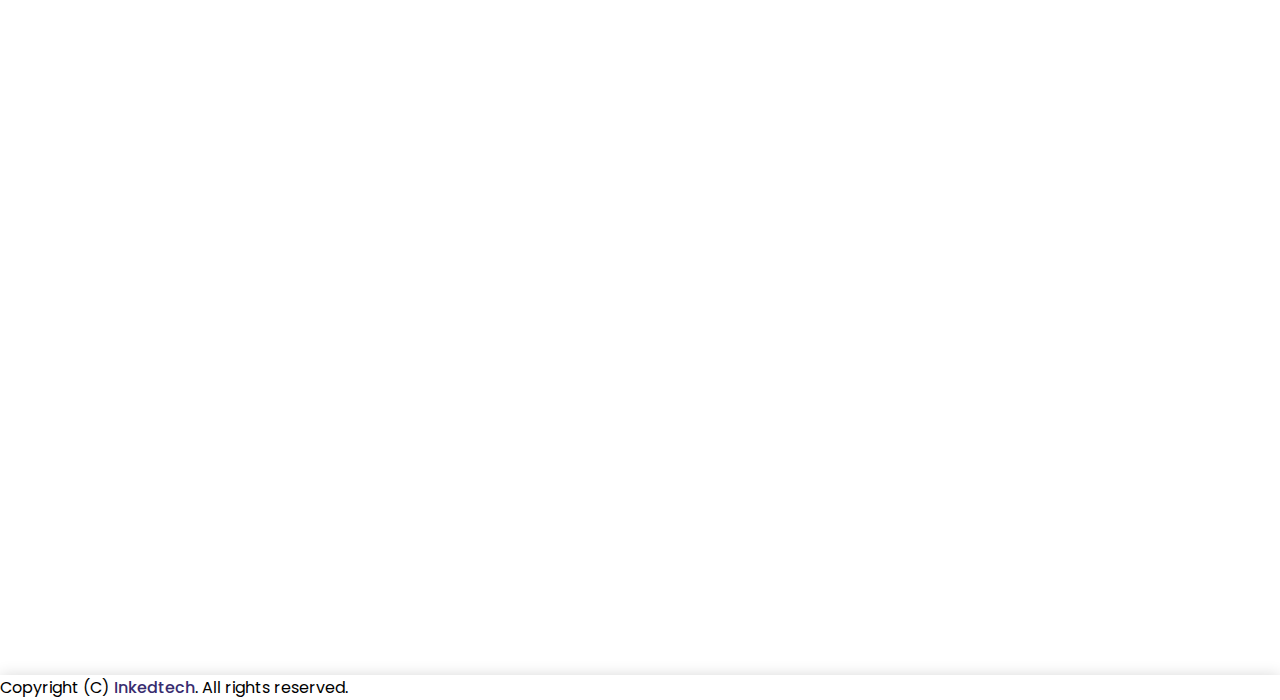
<file: yap.html>
<!DOCTYPE html>
<html lang="en">
    <head>
        <meta charset="UTF-8" />
        <meta http-equiv="X-UA-Compatible" content="IE=edge" />
        <meta name="viewport" content="width=device-width, initial-scale=1.0" />


        <link href="https://unpkg.com/aos@2.3.1/dist/aos.css" rel="stylesheet">

        <!-- Font Awesome -->
        <link
            href="https://cdnjs.cloudflare.com/ajax/libs/font-awesome/5.10.0/css/all.min.css"
            rel="stylesheet"
        />

        <!-- Bootstrap -->
        <!-- CSS only -->
        <link
            href="https://cdn.jsdelivr.net/npm/bootstrap@5.2.2/dist/css/bootstrap.min.css"
            rel="stylesheet"
            integrity="sha384-Zenh87qX5JnK2Jl0vWa8Ck2rdkQ2Bzep5IDxbcnCeuOxjzrPF/et3URy9Bv1WTRi"
            crossorigin="anonymous"
        />
        <!-- JavaScript Bundle with Popper -->
        <script
            defer
            src="https://cdn.jsdelivr.net/npm/bootstrap@5.2.2/dist/js/bootstrap.bundle.min.js"
            integrity="sha384-OERcA2EqjJCMA+/3y+gxIOqMEjwtxJY7qPCqsdltbNJuaOe923+mo//f6V8Qbsw3"
            crossorigin="anonymous"
        ></script>

        <!-- Link Swiper's CSS -->
        <link
            rel="stylesheet"
            href="https://cdn.jsdelivr.net/npm/swiper/swiper-bundle.min.css"
        />

        <!-- Custom styling -->
        <link rel="stylesheet" href="css/style.css" />

        <title>Inkedtech course details</title>
    </head>
    <body>
        <!-- arrow -->
        <div class="container-fluid">
            <div class="row abc">
                <div class="col-md-3">
                    <a class="navbar-brand" href="index.html">
                        <img
                            src="./assests/Inkedtech Logo.png"
                            alt="Logo"
                            width="100"
                            height="70"
                            class="d-inline-block align-text-center logo"
                        />
                    </a>
    
                </div>
                <div class="col-md-9">
                    <ul>
                        <li><a class="tag" href="home.html">Home</a></li>
                        <li><a class="tag" href="aboutus.html">About Us</a></li>
                        <!-- <li><a href="aboutus.html">About Us</a></li> -->
                        <li><a class="tag" href="course.html">Our Course</a></li>
                        <li><a class="tag" href="yap.html">YAP Books</a></li>
                        <li><a class="tag" href="blogs.html">Blogs</a></li>
                        <li><a class="tag" href="FAQs.html">FAQs</a></li>
                        <li><a class="tag" href="contact.html">Contact Us</a></li>
                    </ul>
                    

                </div>
            </div>
        </div>
        <button class="btn1" type="submit">
            Start learning
        </button>
        <!-- Navbar ends -->

        <!-- Details -->
        <section  data-aos="fade-up"
        data-aos-delay="50"
        data-aos-duration="1000" id="course">
            <div class="detailsheadingcontainer">
                <div class="container">
                    <div
                        class="text-center h1 car-main"
                        style="color: var(--primary-color)"
                    >
                       Yound Author Program
                    </div>
                </div>
            </div>
            <div class="detailsfull">
                <div  data-aos="fade-right"
                data-aos-delay="50"
                data-aos-duration="1000" class="detailsleft">
                    <div class="detailimage">
                        <img src="./assests/YAP Image.jpg" alt="" />
                    </div>
                    <div class="detailscover">
                        <div class="detailsouter">
                            <div class="circleheading">
                                <div class="detailscircle"></div>
                            </div>
                            <div>
                                <div class="detailsname">
                                    <div>Experience Level:</div>
                                </div>
                                <div class="detailsinfo">Beginner</div>
                            </div>
                        </div>
                        <div class="detailsouter">
                            <div>
                                <div class="detailscircle"></div>
                            </div>
                            <div>
                                <div class="detailsname">Course Duration:</div>
                                <div class="detailsinfo">
                                    24 Lessons (6 days a week)
                                </div>
                            </div>
                        </div>
                        <div class="detailsouter">
                            <div>
                                <div class="detailscircle"></div>
                            </div>
                            <div>
                                <div class="detailsname">Fee:</div>
                                <div class="detailsinfo">$90 USD</div>
                            </div>
                        </div>
                        <div class="detailsbtn">
                            <button><a href="">Enroll Now</a></button>
                        </div>
                    </div>
                </div>
                <div  data-aos="fade-left"
                data-aos-delay="50"
                data-aos-duration="1000" class="detailsright">
                    <div class="headingoverview">Overview</div>
                    <div  style="color: var(--primary-color)" class="detailquestion">Young Author Program</div>
                    <div class="detailsanswer">
                        The Young Author Program is a Creative Writing Workshop in English designed to teach children in the age group of 9 -16 years to:                       
                         <li>Understand the nuances of writing fiction </li>
                        <li>Implement fiction tools</li>
                        <li>Create their own stories</li>
                    </div>
                    <div class="detailquestion">What can we expect?</div>
                    <div class="detailsanswer">
                        In the course of the program, children work on characters, settings and plotting. They are encouraged to create a full-fledged story of their own.                    </div>
                    <div class="syllabus">
                        <div class="detailquestion">What do children gain after this course?</div>
                        <div class="detailslist">
                            <div class="listsview">
                                <i class="fa fa-check"></i> A certificate
                            </div>
                            <div class="listsview">
                                <i class="fa fa-check"></i> Creative confidence
                            </div>
                            <div class="listsview">
                                <i class="fa fa-check"></i> Showcasing of the child’s work
                            </div>
                            <div class="listsview">
                                <i class="fa fa-check"></i> Writing tools
                            </div>
                            <div class="listsview">
                                <i class="fa fa-check"></i> Feedback from the mentor
                               
                            </div>
                            <!-- <div class="listsview">
                                <i class="fa fa-check"></i> Friends
                            </div>
                            <div class="listsview">
                                <i class="fa fa-check"></i> Food and Restaurants
                            </div>
                            <div class="listsview">
                                <i class="fa fa-check"></i> Technology
                            </div> -->
                        </div>
                    </div>
                </div>
            </div>
        </section>
        <!-- Details Ends -->

        <!-- Footer -->
        <section  data-aos="zoom-in"
        data-aos-delay="50"
        data-aos-duration="1000" id="joinus">
            <div class="box">
                <div class="left-box">
                    <div class="text-container">
                        <div class="join-heading">Join us by Subscribing</div>
                        <div class="join-subheading">
                            Subscribe to our newsletter to get latest updates.
                        </div>
                    </div>
                </div>
                <div class="right-box">
                    <div class="input-box">
                        <input
                            type="email"
                            placeholder="Example: example@email.com"
                            name=""
                            id=""
                        />
                    </div>
                    <div class="btn-box">
                        <button class="btn btn-custom2" type="button">
                            Subscribe
                        </button>
                    </div>
                </div>
            </div>
        </section>
        <!-- Join us ends -->

        <!-- Contact us -->
        <section id="contactus">
            <div class="container mb-4">
                <div  data-aos="fade-up"
                data-aos-delay="50"
                data-aos-duration="1000"
                    class="text-center h1 car-main"
                    style="color: var(--black)"
                >
                    Contact
                    <span style="color: var(--primary-color)">Us</span>
                </div>
            </div>
            <div class="boxcontact">
                <div class="left-box">
                    <div class="text-container">
                        <div class="phone mb-sm-2 mb-lg-3">
                            <div class="contact-container">
                                <!-- <div class="color-diff">
                                    <i
                                        class="fa fa-phone"
                                        style="transform: rotate(90deg)"
                                    ></i>
                                </div> -->

                                <!-- <div class="inner-contact">
                                    <div class="color-diff">Call us</div>
                                    <div class="text-diff">+91 987654321</div>
                                </div> -->
                            </div>
                        </div>
                        <div data-aos="fade-right"
                data-aos-delay="50"
                data-aos-duration="1000"  class="email mb-sm-2 mb-lg-3">
                            <div class="contact-container">
                                <div class="color-diff">
                                    <i class="fa fa-mail-bulk"></i>
                                </div>

                                <div class="inner-contact">
                                    <div class="color-diff">Email</div>
                                    <div class="text-diff">
                                        InkedTech@email.com
                                    </div>
                                </div>
                            </div>
                        </div>
                        <div  data-aos="fade-right"
                data-aos-delay="50"
                data-aos-duration="1000" class="address">
                            <div class="contact-container">
                                <div class="color-diff">
                                    <i class="fa fa-address-book"></i>
                                </div>

                                <div class="inner-contact">
                                    <div class="color-diff">Address</div>
                                    <div class="text-diff">
                                        Lorem ipsum, Lorem ipsum dolor,Lorem
                                        ipsum,lorem,Lorem ipsum.
                                    </div>
                                </div>
                            </div>
                        </div>
                    </div>
                </div>

                <div data-aos="fade-left"
                data-aos-delay="50"
                data-aos-duration="1000" class="right-box">
                    <div class="dropmessage">
                        Drop your information here. We'll get back to you
                    </div>
                    <form action="">
                        <div class="input-box">
                            <input
                                type="text"
                                placeholder="Full name"
                                name=""
                                id=""
                            />
                            <input
                                type="tel"
                                placeholder="Your phone number"
                                name=""
                                id=""
                            />
                            <textarea
                                name="Message"
                                id=""
                                placeholder="Drop your message here"
                                cols="100"
                            ></textarea>
                        </div>
                        <div class="btn-box">
                            <button class="btn btn-custom2" type="button">
                                Submit
                            </button>
                        </div>
                    </form>
                </div>
            </div>
        </section>
        <!-- Contact us ends-->

        <!-- Footer -->
        <footer class="text-center py-4 shadow-xl footer">
            <div>
                Copyright (C)
                <span style="color: var(--primary-color); font-weight: 500"
                    >Inkedtech</span
                >. All rights reserved.
            </div>
        </footer>
        <!-- Footer Ends-->

        <!-- Swiper JS -->
        <script src="https://cdn.jsdelivr.net/npm/swiper/swiper-bundle.min.js"></script>

        <!-- aos -->
        <script src="https://unpkg.com/aos@next/dist/aos.js"></script>
        <script>
            AOS.init({
                once: true,
            });
        </script>

        <!-- Custom Js -->
        <script src="./js/main.js"></script>
    </body>
</html>
</file>
<file: css/style.css>
@import url(./fontface.css);

@font-face {
    font-family: "gilroy";
    src: url("../fonts/Gilroy-Light.otf");
    font-weight: 300;
    font-style: normal;
}

@font-face {
    font-family: "gilroy";
    src: url("../fonts/Gilroy-ExtraBold.otf");
    font-weight: 600;
    font-style: normal;
}

:root {
    --primary-color: rgb(56, 45, 112);
    --white: #fbfbfb;
    --black: rgb(73, 73, 73);
}

*,
*::after,
*::before {
    box-sizing: border-box;
    margin: 0;
    padding: 0;
}

body {
    overflow-x: hidden;
    font-family: "Poppins";
    position: relative;
}

a:-webkit-any-link,
a {
    text-decoration: none !important;
}

#info a {
    color: transparent !important;
}
.abc{
    width:100%;
    height:15vh;
    background-color:  whitesmoke;
}
ul li{
    display: inline-block;
}
.tag{
    font-size: 18px;
    font-weight: 400;
    color: #444444;
}
.btn1{
    position: relative;
    left:1150px;
    top:-80px;
    background-color: white;
    width: 130px;
    color:black;
    height:6vh;
    border-radius: 8px;
}
.btn1:hover{
background-color: lightblue;
}

.navtop {
    height: 40px;
    width: 40px;
    cursor: pointer;
    font-size: 20px;
    border-radius: 200%;
    background-color: var(--primary-color);
    color: var(--white);
    display: grid;
    place-content: center;
    position: fixed;
    bottom: 20px;
    right: 20px;
    text-decoration: none;
    transition: all 0.5s ease;
    z-index: 100;
}

.navtop:hover,
.navtop:focus {
    color: var(--white);
}

.navtop:active {
    opacity: 0.9;
}

.nav-link {
    font-weight: 500;
    font-size: 18px;
}

.nav-link:hover {
    color: var(--primary-color);
}

.btn-custom {
    outline: 1px solid var(--primary-color);
    color: var(--primary-color);
    font-weight: 500;
}

.btn-custom:hover {
    outline: 1px solid var(--primary-color);
    background-color: var(--primary-color);
    color: var(--white);
    font-weight: 500;
}

#info {
    background: url("../assests/backgroundmainlanding\(1\).svg") no-repeat
        center;
    background-size: cover;
}

.custom-swipertop {
    height: 60vh;
}

.swiper-slide img {
    display: block;
    width: 100%;
    height: 100%;
    object-fit: cover;
}

.swiper {
    margin-left: auto;
    margin-right: auto;
}

.swiper-button-prev,
.swiper-button-next {
    color: var(--white);
}

.swiper-pagination-bullet {
    background-color: var(--primary-color);
}

.slide-bg {
    background: url("../assests/bg-1.jpg") no-repeat center;
    background-size: cover;
    position: relative;
}

.slide-bg2 {
    background: url("../assests/bg-02.jpg") no-repeat center;
    background-size: cover;
    position: relative;
}

.slide-bg3 {
    background: url("../assests/bg-03.jpg") no-repeat center;
    background-size: cover;
    position: relative;
}

.slider-overlay {
    position: absolute;
    height: 100%;
    width: 100%;
    background-color: rgba(0, 0, 0, 0.3);
    z-index: 2;
    text-align: center;
    font-size: 18px;

    /* Center slide text vertically */
    display: -webkit-box;
    display: -ms-flexbox;
    display: -webkit-flex;
    display: flex;
    -webkit-box-pack: center;
    -ms-flex-pack: center;
    -webkit-justify-content: center;
    justify-content: center;
    -webkit-box-align: center;
    -ms-flex-align: center;
    -webkit-align-items: center;
    align-items: center;
    color: var(--white);
}

.slider-overlay h1 {
    text-shadow: 0px 0px 20px rgba(0, 0, 0, 0.2);
}

.main-card {
    margin: 4rem auto 5rem;
}

.car-main {
    font-size: 50px;
}

.card-sub {
    font-weight: 510;
    font-size: 18px;
    color: rgb(73, 73, 73);
}

.cards {
    min-height: 500px;
    border: none;
    margin-bottom: 2rem;
    border-radius: 30px;
    background: rgb(56, 45, 112);
    background: linear-gradient(
        45deg,
        rgba(56, 45, 112, 1) 50%,
        rgba(75, 60, 150, 1) 100%
    );
}

.card-body {
    text-align: justify;
    margin: 0 auto;
    pointer-events: none;
}

.card-body .card-title {
    text-align: center;
    font-weight: 600;
    font-size: 20px;
    color: var(--white);
    margin-top: 0.5rem;
}

.card-body .card-text {
    font-size: 17px;
    color: var(--white);
    opacity: 0.8;
    font-weight: 400;
}

.shadow-cust {
    box-shadow: 0px 0px 15px rgba(0, 0, 0, 0.15);
    transition: all 200ms ease;
}

.shadow-xl {
    box-shadow: 0px 0px 15px rgba(0, 0, 0, 0.15);
}

.shadow-cust:hover {
    transform: scale(1.1);
    box-shadow: 0px 0px 20px rgba(56, 45, 112, 0.5);
}

.img-cont {
    text-align: center;
}
.img-cont img {
    box-shadow: 0px 0px 20px rgba(0, 0, 0, 0.1);
    text-shadow: 0px 0px 20px rgba(0, 0, 0, 0.1);
    width: 150px;
    height: 150px;
    aspect-ratio: 1/1;
    object-fit: cover;
    margin-block: 2rem 0;
    border-radius: 100%;
    border: 3px solid var(--white);
}

.coursescontainer {
    display: grid;
    place-items: center;
    grid-template-columns: 1fr 1fr 1fr;
    margin-inline: 3rem;
}

.coursecard {
    border: none;
    background: rgb(56, 45, 112);
    background: linear-gradient(
        45deg,
        rgba(56, 45, 112, 1) 20%,
        rgb(172, 170, 215) 100%
    );
    border-radius: 30px;
    margin-block: 20px;
    min-width: 400px;
}

.coursecard .card-title {
    font-size: 22px;
    color: var(--white);
}

.img-cont2 {
    text-align: center;
}
.img-cont2 img {
    box-shadow: 0px 0px 20px rgba(0, 0, 0, 0.1);
    text-shadow: 0px 0px 20px rgba(0, 0, 0, 0.1);
    width: 320px;
    height: 320px;
    aspect-ratio: 1/1;
    object-fit: cover;
    margin-block: 2rem 0;
    border-radius: 15px;
}

.slider-overlay1 {
    margin: 0 auto;
    z-index: 2;
    font-size: 18px;
    margin-top: 2rem;
    padding-inline: 2rem;
    /* Center slide text vertically */
    /* display: -webkit-box;
    display: -ms-flexbox;
    display: -webkit-flex;
    display: flex;
    -webkit-box-pack: center;
    -ms-flex-pack: center;
    -webkit-justify-content: center;
    justify-content: center;
    -webkit-box-align: center;
    -ms-flex-align: center;
    -webkit-align-items: center;
    align-items: center; */
    color: var(--black);
}

.cust-out {
    margin: 0;
    border: 1px solid #dee2e6;
    padding: 3rem 1rem;
    border-radius: 15px;
    position: relative;
}

.qoutes-dots {
    background: url("../assests/quotes-dot.svg") no-repeat center;
    background-size: cover;
    width: 100px;
    height: 100px;
    position: absolute;
    bottom: 10px;
    right: 20px;
    opacity: 0.8;
}

.swiper2-next,
.swiper2-prev {
    font-weight: 700;
}

.swiper2-next::after,
.swiper2-prev::after {
    color: var(--primary-color);
    font-size: 14px;
    font-weight: 700;
    padding: 12px;
    background-color: white;
    box-shadow: 0 11px 24px 0 rgba(0, 0, 0, 0.09);
}

.cust-out .bottom {
    display: flex;
    flex-direction: column;
    justify-content: center;
    padding: 10px;
}

.customer-text {
    font-size: 18px;
    color: var(--black);
    margin-bottom: 10px;
    text-align: justify;
}

.mySwiper2 {
    min-height: 45vh;
}

.swiper-horizontal > .swiper-pagination-bullets,
.swiper-pagination-bullets.swiper-pagination-horizontal,
.swiper-pagination-custom,
.swiper-pagination-fraction {
    bottom: 0px;
}

.fa-quote-left {
    margin-right: 20px;
    color: var(--primary-color);
}

.customer-name {
    font-size: 18px;
    width: 100%;
    font-weight: 600;
    color: var(--primary-color);
}

#joinus {
    margin: 1rem 0 4rem;
}

.box {
    display: grid;
    min-height: 240px;
    place-items: center;
    grid-template-columns: 1fr 1fr;
    margin: 0.5rem 5rem 2rem;
    background: rgb(56, 45, 112);
    background: linear-gradient(
        90deg,
        rgba(56, 45, 112, 1) 63%,
        rgba(75, 60, 150, 1) 100%
    );
    border-radius: 30px;
    color: var(--white);
    padding: 2rem 1rem;
    box-shadow: 0px 0px 25px rgba(56, 45, 112, 0.189);
}

.join-heading {
    font-size: 26px;
    font-weight: 600;
}

.right-box {
    width: 100%;
}

/* Test case for Join us */
/* Test case for Join us */
/* Test case for Join us */
/* Test case for Join us */
/* Test case for Join us */

/* .right-box {
    display: flex;
    width: 100%;
    flex: 1;
    gap: 10px;
    align-items: center;
    justify-content: center;
    padding-right: 1rem;
}

.right-box .input-box {
    flex: 1;
} */

/* Test case for Join us ends*/
/* Test case for Join us ends*/
/* Test case for Join us ends*/
/* Test case for Join us ends*/
/* Test case for Join us ends*/

.input-box input,
.input-box textarea {
    padding: 0.8rem 1.2rem;
    width: 100%;
    border-radius: 15px;
    border: none;
    outline: none;
}

.btn-box button {
    padding: 0.8rem 1.2rem;
    margin-block: 1rem;
    width: 100%;
    background-color: var(--white);
    color: var(--primary-color);
    font-weight: 600;
    border-radius: 15px;
    letter-spacing: 2px;
}

.btn-box button:hover {
    opacity: 0.9;
    background-color: var(--white);
    color: var(--primary-color);
}

.boxcontact {
    position: relative;
    display: grid;
    min-height: 240px;
    grid-template-columns: 1fr 1fr;
    margin: 0.5rem 5rem 2rem;
    color: var(--black);
    padding: 2rem 1rem;
}
.boxcontact .Orbox {
    position: absolute;
    top: 50%;
    left: 40%;
}

.boxcontact .left-box .phone,
.boxcontact .left-box .email,
.boxcontact .left-box .address {
    font-size: 18px;
}

.boxcontact .left-box {
    width: 80%;
}

.contact-container {
    display: flex;
    gap: 10px;
}

.contact-container .color-diff {
    color: black;
    font-weight: 500;
}

.contact-container .text-diff {
    font-size: 15px;
}

.boxcontact input,
.input-box textarea {
    padding: 0.8rem 1.2rem;
    width: 100%;
    border-radius: 15px;
    outline: none;
    border: 1px solid var(--primary-color);
    margin: 1rem 0;
}
.input-box textarea {
    resize: none;
    height: 150px;
}

.boxcontact input:last-child {
    margin-bottom: 0.1rem;
}

.boxcontact .btn-box button {
    padding: 0.8rem 1.2rem;
    margin-block: 1rem;
    width: 100%;
    color: var(--white);
    background-color: var(--primary-color);
    font-weight: 600;
    border-radius: 15px;
    letter-spacing: 2px;
}

.boxcontact .btn-box button:hover {
    color: var(--white);
    background-color: var(--primary-color);
    opacity: 0.9;
}

.boxcontact .dropmessage {
    font-weight: 500;
    font-size: 20px;
}

/* FAQs */

#faq,
#aboutus,
#team,
#whyus,
#review,
#course {
    padding: 4rem 0;
}

.according-conatiner {
    padding-inline: 4rem;
}

.accoder {
    margin-top: 5rem;
}

.accordion {
    font-size: 18px;
    --bs-accordion-border-width: 0.5px;
}

.accordion-button {
    font-size: 18px;
    font-weight: 500;
}

.accordion-body {
    font-size: 16px;
    line-height: 30px;
    font-weight: 500;
    background-color: rgba(56, 45, 112, 0.05);
}

.accordion-button:focus,
.accordion-button:active {
    outline: none;
    border: none;
    box-shadow: none;
}

.accordion-button:not(.collapsed) {
    color: var(--primary-color);
    background-color: rgba(56, 45, 112, 0.1);
}

#faq,
#team,
#whyus,
#review,
#course {
    margin: 4rem 0;
}

/* About Us */

.aboutus-conatiner {
    display: flex;
    margin-top: 4rem;
    align-items: center;
    justify-content: space-between;
    width: 80%;
}

.teamcontainer {
    flex-direction: row-reverse;
}

.left-side {
    /* flex: .5; */
    display: flex;
    align-items: center;
    justify-content: center;
}

.aboutus-image {
    width: 400px;
    height: 400px;
    border-radius: 35px;
    border: 6px solid rgb(56, 45, 112, 0.05);
    box-shadow: 0px 0px 25px rgb(56, 45, 112, 0.4);
    position: relative;
    /* background-color: #004999; */
    overflow: hidden;
    transition: 0.5s;
    z-index: 9;
}

.aboutus-image img {
    height: 100%;
    width: 100%;
    object-fit: cover;
    transition: all cubic-bezier(0.25, 0.46, 0.45, 0.94) 0.6s;
}

.aboutus-image:hover > img {
    transform: scale(1.3);
}

.right-side {
    /* flex: .5; */
    display: flex;
    /* align-items: center; */
    width: 60%;
}

.aboutus-heading {
    font-size: 35px;
    font-weight: 500;
}

.aboutus-subheading {
    font-size: 18px;
    color: #444444;
}

/* Responsive */

@media (max-width: 1100px) {
    .coursescontainer {
        display: grid;
        place-items: center;
        grid-template-columns: 1fr 1fr;
        margin-inline: 1rem;
    }
    /* Test case for Join us */
    /* Test case for Join us */
    /* Test case for Join us */
    /* Test case for Join us */
    /* Test case for Join us */

    /* .right-box {
        display: flex;
        width: 100%;
        flex: 1;
        flex-direction: column;
        gap: 10px;
        align-items: center;
        justify-content: center;
        padding-right: 0;
    }

    .right-box .input-box {
        flex: 1;
        width: 100%;
    }
    .right-box .btn-box {
        flex: 1;
        width: 100%;
    } */

    /* Test case for Join us ends*/
    /* Test case for Join us ends*/
    /* Test case for Join us ends*/
    /* Test case for Join us ends*/
    /* Test case for Join us ends*/
}

@media (max-width: 868px) {
    .card-body .card-title {
        text-align: center;
        font-weight: 600;
        font-size: 18px;
    }

    .car-main {
        font-size: 32px;
    }

    .card-body .card-text {
        font-size: 16px;
        font-weight: 400;
    }
    .coursescontainer {
        display: grid;
        place-items: center;
        grid-template-columns: 1fr 1fr;
        margin-inline: 0.2rem;
        gap: 20px;
    }

    .box {
        margin: 1rem;
        padding: 2rem;
        gap: 1rem;
    }
    #faq,
    #aboutus,
    #team,
    #whyus,
    #review,
    #course {
        padding: 4rem 0;
    }

    .according-conatiner {
        padding-inline: 0rem;
    }
    .aboutus-conatiner {
        display: flex;
        flex-direction: column;
        gap: 30px;
    }

    .aboutus-heading {
        font-size: 32px;
        font-weight: 500;
    }

    .aboutus-subheading {
        font-size: 16px;
        color: #444444;
    }
}

@media (max-width: 568px) {
    .navtop {
        display: none;
    }
    .swiper-button-prev,
    .swiper-button-next {
        opacity: 0.5;
    }
    .swiper-button-next:after,
    .swiper-button-prev:after {
        font-size: 20px;
        background-color: transparent;
    }

    .slider-overlay1 {
        width: 90% !important;
        padding-inline: 0.2rem;
    }

    .cards {
        min-height: 10px;
        margin-bottom: 1rem;
    }

    .car-main {
        font-size: 30px;
    }
    .card {
        min-height: auto;
        border: none;
    }
    .card-body .card-title {
        text-align: center;
        margin-top: 0.2rem;
        font-weight: 600;
        font-size: 18px;
    }

    .card-body .card-text {
        font-size: 14px;
        font-weight: 400;
    }

    .img-cont img {
        width: 100px;
        height: 100px;
    }

    .customer-name {
        font-size: 20px;
    }
    .customer-text {
        font-size: 16px;
    }

    .mySwiper2 {
        height: auto;
    }

    .swiper-horizontal > .swiper-pagination-bullets,
    .swiper-pagination-bullets.swiper-pagination-horizontal,
    .swiper-pagination-custom,
    .swiper-pagination-fraction {
        bottom: 0% !important;
    }

    #joinus {
        margin: 0rem;
        margin-bottom: 4em;
    }

    .box {
        display: grid;
        min-height: 240px;
        place-items: center;
        grid-template-columns: 1fr;
        margin: 0.5rem;
        gap: 40px;
        border-radius: 30px;
        color: var(--white);
        padding: 2rem 1rem;
        box-shadow: 0px 0px 25px rgba(56, 45, 112, 0.189);
    }
    .boxcontact {
        grid-template-columns: 1fr;
        margin: 0.5rem;
        place-items: start;
        gap: 40px;
    }

    .boxcontact input {
        margin: 0.5rem 0;
        padding: 0.5rem 0.8rem;
    }

    .boxcontact button {
        padding: 0.5rem 0.8rem;
        font-weight: 500;
    }

    .input-box input,
    .input-box textarea {
        padding: 0.5rem 0.8rem;
        width: 100%;
        font-size: 14px;
    }

    .btn-box button {
        padding: 0.5rem 0.8rem;
        margin-block: 1rem 0;
    }

    .boxcontact .left-box .phone,
    .boxcontact .left-box .email,
    .boxcontact .left-box .address {
        font-size: 16px;
        text-align: start;
    }
    .boxcontact .left-box {
        width: 100%;
    }
    .boxcontact .dropmessage {
        font-weight: 500;
        font-size: 16px;
    }

    .card-body {
        width: 100%;
    }

    .coursescontainer {
        display: grid;
        place-items: center;
        grid-template-columns: 1fr;
        margin-inline: 0.5rem;
    }
    .coursecard {
        min-width: 90vw;
        padding: 0.5rem;
        margin-block: 10px;
    }
    .img-cont2 img {
        width: 260px;
        height: 220px;
    }

    .footer > div {
        font-size: 14px;
    }

    #faq,
    #aboutus,
    #team,
    #whyus,
    #review,
    #course {
        padding: 2rem 0;
    }
    .accoder {
        margin-top: 2rem;
    }

    .according-conatiner {
        padding-inline: 0.2rem;
    }
    .accordion-button {
        font-size: 14px;
        font-weight: 500;
        line-height: 30px;
    }
    .accordion-body {
        font-size: 14px;
        line-height: 30px;
    }

    .aboutus-conatiner {
        display: flex;
        flex-direction: column;
        gap: 20px;
    }

    .aboutus-image img {
        width: 220px;
        height: 200px;
        border-radius: 35px;
        object-fit: cover;
        border: 6px solid rgb(56, 45, 112, 0.05);
        box-shadow: 0px 0px 25px rgb(56, 45, 112, 0.4);
    }
}

@media (min-width: 1420px) {
    .join-heading {
        font-size: 32px;
        font-weight: 600;
    }

    .join-subheading {
        font-size: 20px;
    }

    .right-box {
        width: 80%;
    }

    .input-box textarea {
        height: 80px;
    }

    .input-box input,
    .input-box textarea {
        font-size: 18px;
    }
    .btn-box button {
        font-size: 18px;
    }
    /* Test case for Join us */
    /* Test case for Join us */
    /* Test case for Join us */
    /* Test case for Join us */
    /* Test case for Join us */

    /* .right-box {
        gap: 20px;
        justify-content: center;
        padding-right: 0;
    } */

    /* Test case for Join us ends*/
    /* Test case for Join us ends*/
    /* Test case for Join us ends*/
    /* Test case for Join us ends*/
    /* Test case for Join us ends*/
}

/* Testing review section */

/* .figcontainer {
    display: flex;
    align-items: center;
    justify-content: center;
    flex-direction: column;
    margin: 1rem 2rem;
}

.figimage img {
    width: 100px;
    height: 100px;
    object-fit: cover;
    aspect-ratio: 1/1;
    border-radius: 100%;
    margin-block: 1rem;
    box-shadow: 0px 0px 20px 5px rgb(56, 45, 112, 0.1);
}

.figname {
    font-size: 26px;
    font-weight: 600;
    margin-bottom: 0.5rem;
    color: var(--primary-color);
}

.figreview {
    color: var(--black);
    font-size: 18px;
    width: 80%;
    text-align: center;
} */

.detailsfull {
    display: flex;
    justify-content: center;
    gap: 40px;
    max-width: 70%;
    margin: 5rem auto 2rem;
}

.detailsleft {
    flex: 1;
    width: 100%;
}
.detailsright {
    flex: 1;
    width: 100%;
}

.detailimage {
    max-width: 100%;
}

.detailimage img {
    object-fit: cover;
    width: 100%;
    height: 420px;
    aspect-ratio: 1/1;
    text-align: end;
    border-radius: 30px;
}

.detailscover {
    margin-block: 1rem;
}

.detailsouter .circleheading {
    display: flex;
    gap: 10px;
    align-items: flex-start;
}
.detailsouter {
    display: flex;
    align-items: flex-start;
    gap: 10px;
    padding-inline: 10px;
    margin-block: 10px;
}

.detailscover .detailscircle {
    width: 25px;
    height: 25px;
    margin-top: 5px;
    border-radius: 100%;
    background-color: var(--primary-color);
}

.detailscover .detailsname {
    font-weight: 600;
    font-size: 22px;
    margin: 0;
}

.detailscover .detailsinfo {
    color: var(--black);
    font-size: 14px;
}

.detailsbtn {
    width: 100%;
    flex: 1;
}

.detailsbtn button {
    width: 100%;
    padding: 0.8rem 1.2rem;
    margin-top: 1rem;
    border: none;
    outline: none;
    background-color: var(--primary-color);
    color: var(--white);
    font-size: 18px;
    font-weight: 600;
    border-radius: 15px;
    box-shadow: 0px 0px 15px 5px rgb(56, 45, 112, 0.1);
    transition: all 300ms ease;
}

.detailsbtn button:hover {
    opacity: 0.9;
}
.detailsbtn a {
    text-decoration: none;
    color: var(--white);
}

.detailsright .headingoverview {
    margin-bottom: 1rem;
    font-weight: 700;
    font-size: 24px;
    color: var(--black);
    opacity: 0.95;
}

.detailsright .detailquestion {
    font-weight: 600;
    font-size: 18px;
    color: var(--black);
    margin-bottom: 5px;
}
.detailsright .detailsanswer {
    margin-block: 10px;
}

.detailsright .detailslist {
    margin-top: 20px;
}

.detailsright .detailslist i {
    color: var(--primary-color);
    margin-right: 5px;
    font-size: 18px;
}

.detailsright .detailslist .listsview {
    margin-block: 2px;
}

@media (max-width: 1030px) {
    .detailsfull {
        max-width: 80%;
        margin: 5rem auto 1rem;
    }
}
@media (max-width: 900px) {
    .detailsfull {
        max-width: 90%;
        margin: 3rem auto 1rem;
    }
    .detailimage img {
        height: 300px;
        object-fit: cover;
    }
}
@media (max-width: 510px) {
    .detailsfull {
        max-width: 95%;
        flex-direction: column;
        margin: 2rem auto;
    }
    .detailimage {
        text-align: center;
    }
    .detailimage img {
        width: 300px;
        height: 300px;
        object-fit: cover;
    }
}

/* mine css */

.allevents {
    display: flex;
    flex-wrap: wrap;
    justify-content: center;
}

.eve {
    height: 450px;
    width: 350px;
    position: relative;
    /* background-color: #004999; */
    overflow: hidden;
    transition: 0.5s;
    z-index: 9;
    position: relative;
    overflow: hidden;
    margin-top: 14px;
    margin-left: 16px;
    /* transition: all cubic-bezier(0.19, 1, 0.22, 1) 1s;/ */
}

/* .img{
    height: 350px;
    width: 300px;
    background-image: url("http://point.moxcreative.com/populi/wp-content/uploads/sites/7/2022/04/political-leaders-at-conference.jpg");
    background-position: center;
    background-size: cover;
    overflow: hidden;
  } */

.eve img {
    height: 100%;
    width: 100%;
    object-fit: cover;
    transition: all cubic-bezier(0.19, 1, 0.22, 1) 1s;
    object-position: right;
}

.overlaytxt {
    position: absolute;
    top: 0%;
    left: 0%;
    right: 0;
    bottom: 0;
    height: 100%;
    width: 100%;
    background-color: rgba(56, 45, 112, 0.26);
    /* background-color: #E7F7FF; */
    display: flex;
    align-items: flex-end;
    padding: 14px;
    /* transition: all cubic-bezier(0.19, 1, 0.22, 1) 1s; */
}

.overlaytxt h4 {
    display: block;
    /* opacity: -1; */
    font-size: 120px;
    font-family: "gilroy";
    font-weight: 800;
    /* color: white; */
    color: #ffffff7a;
    /* margin-bottom: 10px; */
    /* transition: all cubic-bezier(0.19, 1, 0.22, 1) 1s; */
    line-height: 95px;
}

.text02 {
    transform: translateY(60%);
}

.discmore {
    background-color: #004999;
    color: white;
}

.overlaytxt h2 {
    font-size: 24px;
    letter-spacing: 3px;
    font-family: "gilroy";
    font-weight: 800;
    color: white;
    line-height: 30px;
    margin-bottom: 20px;
    text-transform: capitalize;
    text-shadow: 0px 0px 15px rgba(56, 45, 112, 0.964);
    /* transition: all cubic-bezier(0.19, 1, 0.22, 1) 1s; */
}

.overlaytxt p {
    font-size: 18px;
    font-family: "gilroy";
    text-transform: capitalize;
    line-height: 25px;
    color: white;
    /* opacity: 0; */
    visibility: hidden;
    transform: scale(0.2);
    transition: all cubic-bezier(0.19, 1, 0.22, 1) 1s;
    /* display: none; */
}

.text02 {
    transition: all cubic-bezier(0.19, 1, 0.22, 1) 1s;
}

.eve:hover .overlaytxt p {
    visibility: visible;
    /* opacity: 1; */
    /* display: block; */
    transform: scale(1);
    transition: all cubic-bezier(0.19, 1, 0.22, 1) 1s;
}

.eve:hover .text02 {
    transform: translateY(0);
}

.vmbtn {
    padding: 3px 12px;
    font-family: "gilroy";
    font-weight: 600;
    text-transform: capitalize;
    color: white;
    background-color: #004999;
    border: none;
    cursor: pointer;
    font-size: 14px;
}

.eve:hover > img {
    transform: scale(1.2);
}

.eve:hover > .overlaytxt {
    background-color: rgba(56, 45, 112, 0.918);
}

.jwp {
    margin-top: -20px;
}

li {
    margin-left: 30px;
    margin-top: 10px;
    margin-bottom: 10px;
}

/* .logo{
    margin-left: 80px;
    border: none;
    outline: none;
} */

.navbar-brand {
    margin-left: 80px;
    outline: none;
}

.allevents a {
    outline: none;
}

#aboutus {
    background: url("../assests/backgroundmainlanding\(1\).svg") no-repeat
        center;
    background-size: auto;
    background-size: cover;
}

.aboutus-subheading {
    text-align: justify;
}

@media screen and (max-width: 562px) {
    .navbar-brand {
        margin-left: 0;
    }
    .allevents {
        gap: 1em;
        padding: 0;
        padding-inline: 5px;
    }

    .eve {
        width: 100%;
        height: 340px;
        margin: 0;
    }

    .text02 h2 {
        font-size: 18px;
    }

    .overlaytxt p {
        font-size: 16px;
        letter-spacing: 2px;
    }
    .aboutus-conatiner {
        width: 100%;
        margin: 3px auto;
        align-items: center;
    }
    .aboutus-image {
        width: 90%;
        height: auto;
    }
    .aboutus-image img {
        width: 100%;
        height: 100%;
    }
    .right-side {
        width: 95%;
    }
}
@media (min-width: 670px) and (max-width: 900px) {
    .allevents {
        gap: 1em;
    }
    .eve {
        width: 300px;
        height: 340px;
    }
    .aboutus-conatiner {
        width: 100%;
        align-items: center !important;
    }
    .right-side {
        width: 80%;
        color: red;
    }
}

@media (max-width: 1048px) {
    .eve {
        height: 280px;
    }
    .aboutus-conatiner {
        gap: 2em;
        align-items: flex-start;
        width: 100%;
    }
}
</file>
